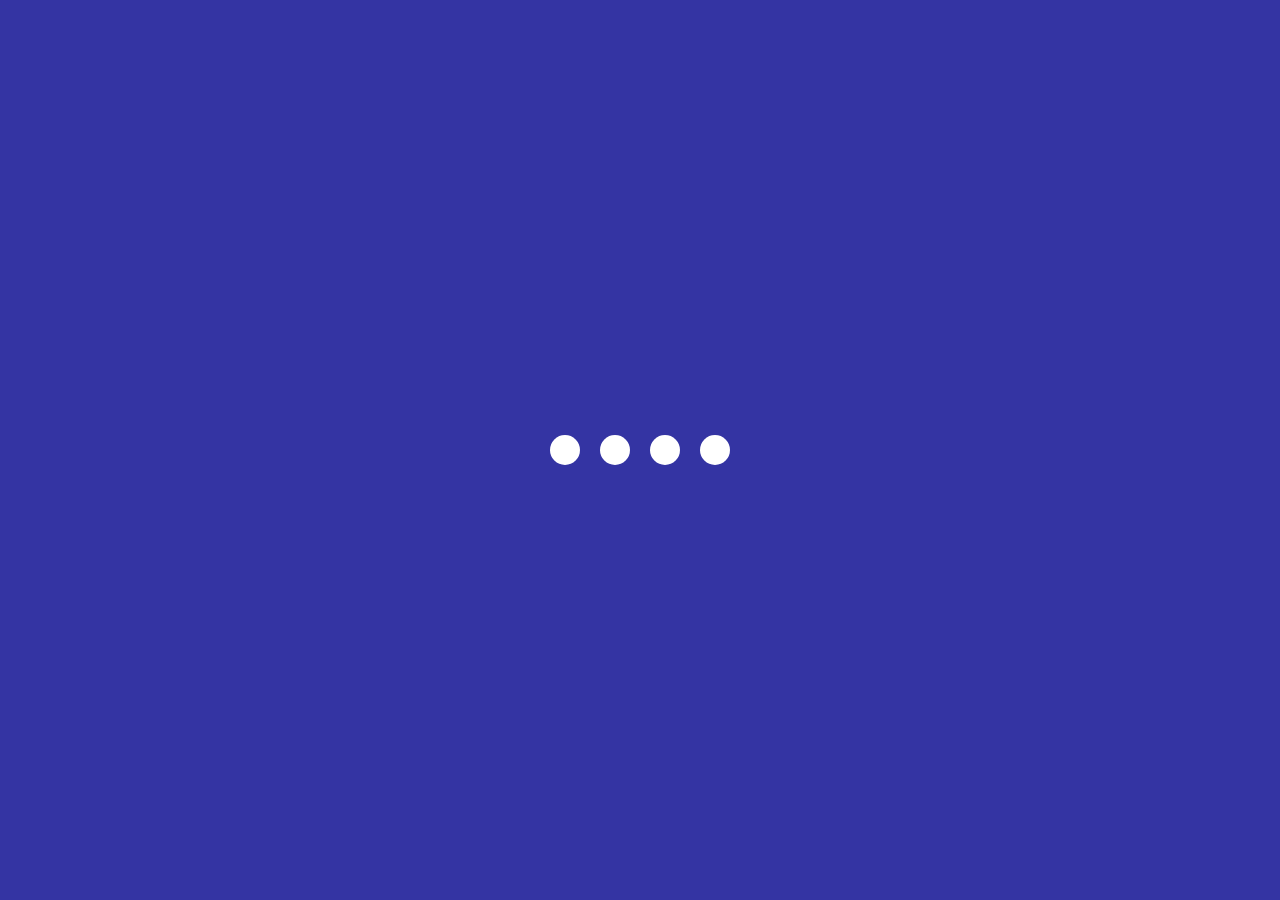
<file: 06. HTML CSS JavaScript 100 Projects/02.Creative Loading Animation/index.html>
<html lang="en">
  <head>
    <meta charset="UTF-8" />
    <meta http-equiv="X-UA-Compatible" content="IE=edge" />
    <meta name="viewport" content="width=device-width, initial-scale=1.0" />
    <title>Loading Animation</title>
    <link rel="stylesheet" href="style.css" />
  </head>
  <body>
    <section class="wrapper">
      <div class="loader">
        <div class="loading one"></div>
        <div class="loading two"></div>
        <div class="loading three"></div>
        <div class="loading four"></div>
      </div>
    </section>
  </body>
</html>
</file>
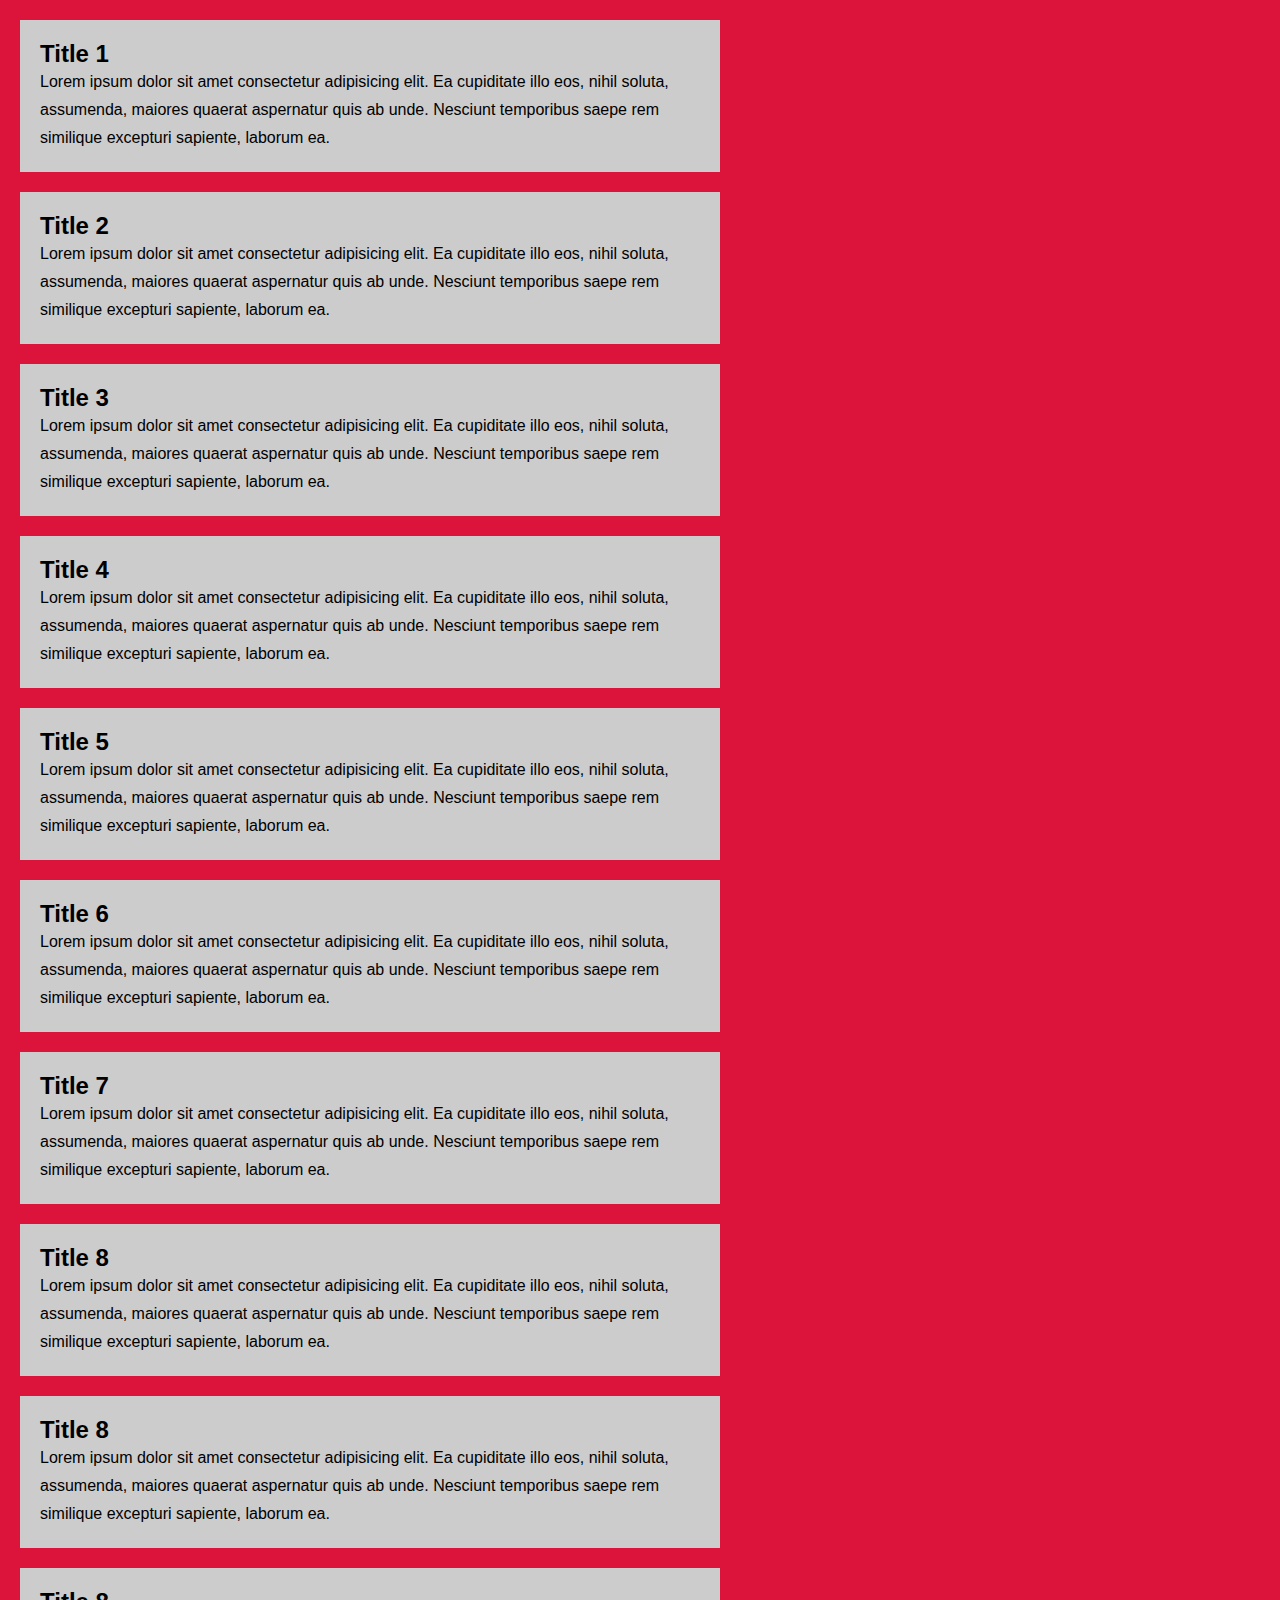
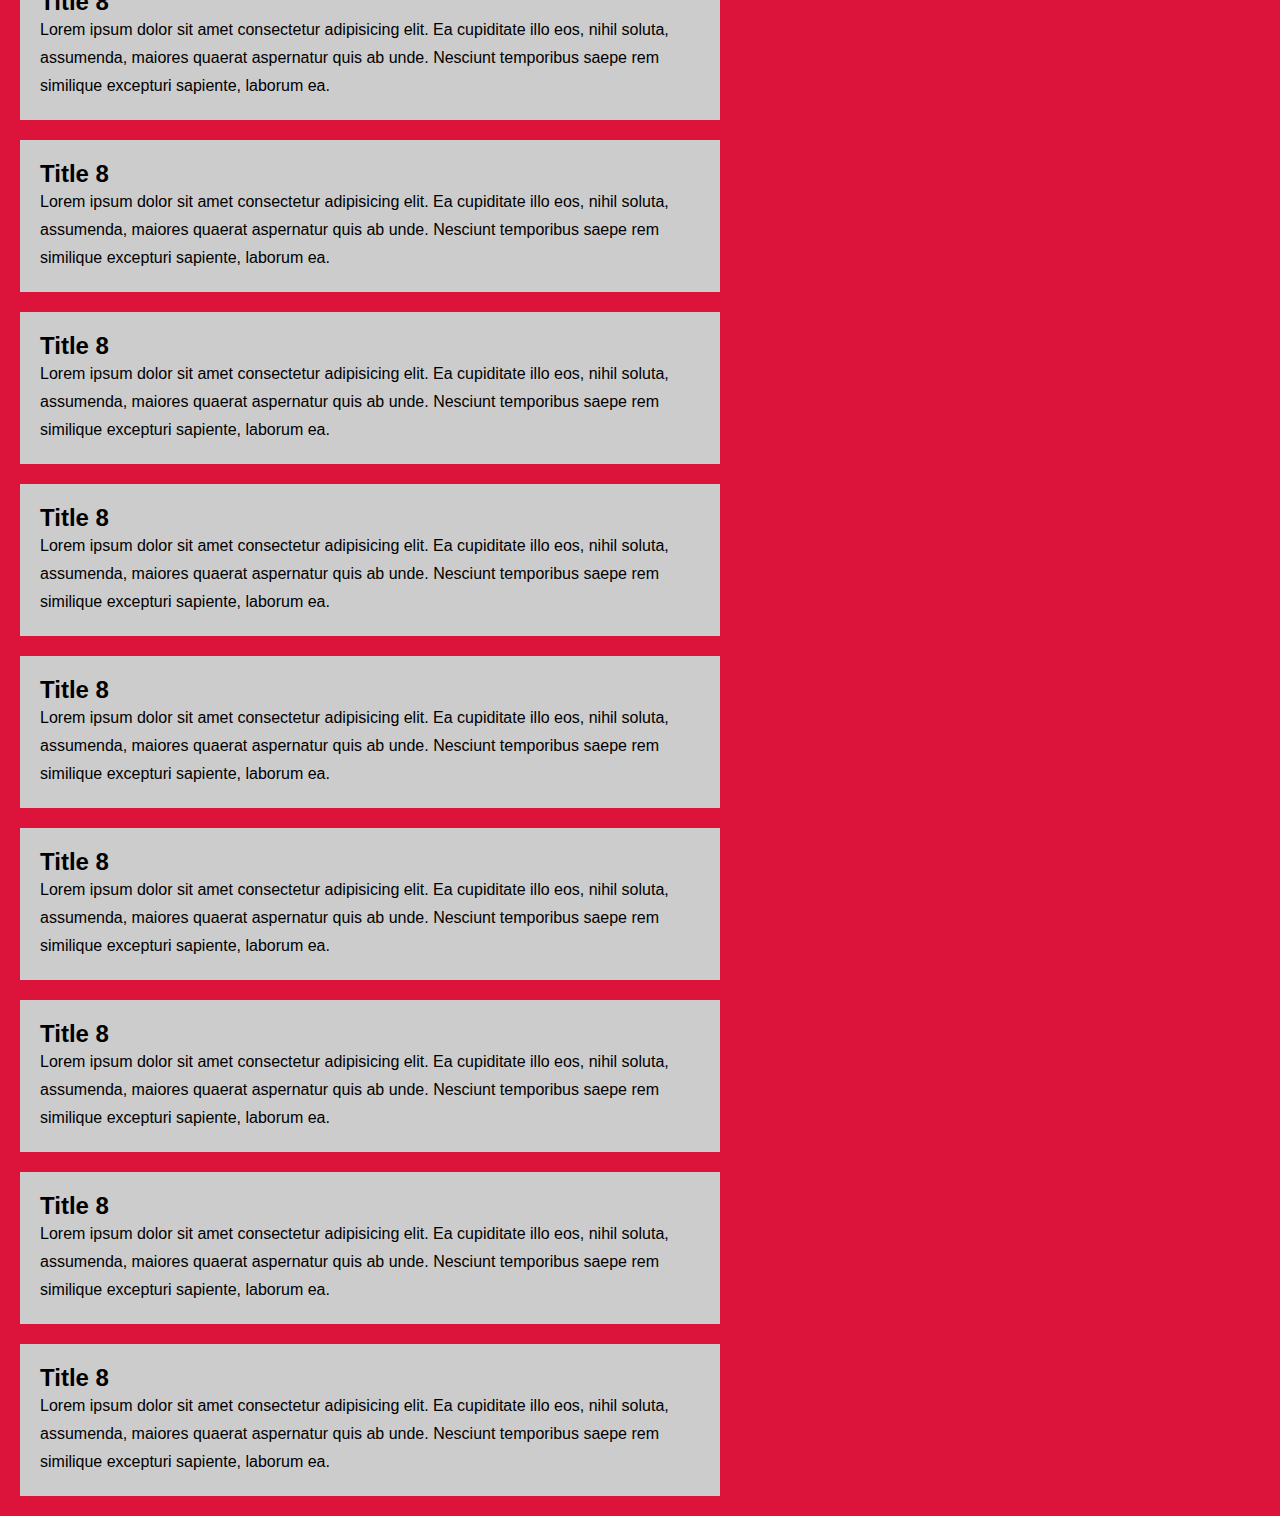
<file: 06. HTML CSS JavaScript 100 Projects/03. Custom Scrollbar/index.html>
<html lang="en">
  <head>
    <meta charset="UTF-8" />
    <meta http-equiv="X-UA-Compatible" content="IE=edge" />
    <meta name="viewport" content="width=device-width, initial-scale=1.0" />
    <title>Custom Scrollbar</title>
    <link rel="stylesheet" href="style.css" />
  </head>
  <body>
    <section>
      <div class="card">
        <h2 class="card-title">Title 1</h2>
        <p>
          Lorem ipsum dolor sit amet consectetur adipisicing elit. Ea cupiditate
          illo eos, nihil soluta, assumenda, maiores quaerat aspernatur quis ab
          unde. Nesciunt temporibus saepe rem similique excepturi sapiente,
          laborum ea.
        </p>
      </div>
      <div class="card">
        <h2 class="card-title">Title 2</h2>
        <p>
          Lorem ipsum dolor sit amet consectetur adipisicing elit. Ea cupiditate
          illo eos, nihil soluta, assumenda, maiores quaerat aspernatur quis ab
          unde. Nesciunt temporibus saepe rem similique excepturi sapiente,
          laborum ea.
        </p>
      </div>
      <div class="card">
        <h2 class="card-title">Title 3</h2>
        <p>
          Lorem ipsum dolor sit amet consectetur adipisicing elit. Ea cupiditate
          illo eos, nihil soluta, assumenda, maiores quaerat aspernatur quis ab
          unde. Nesciunt temporibus saepe rem similique excepturi sapiente,
          laborum ea.
        </p>
      </div>
      <div class="card">
        <h2 class="card-title">Title 4</h2>
        <p>
          Lorem ipsum dolor sit amet consectetur adipisicing elit. Ea cupiditate
          illo eos, nihil soluta, assumenda, maiores quaerat aspernatur quis ab
          unde. Nesciunt temporibus saepe rem similique excepturi sapiente,
          laborum ea.
        </p>
      </div>
      <div class="card">
        <h2 class="card-title">Title 5</h2>
        <p>
          Lorem ipsum dolor sit amet consectetur adipisicing elit. Ea cupiditate
          illo eos, nihil soluta, assumenda, maiores quaerat aspernatur quis ab
          unde. Nesciunt temporibus saepe rem similique excepturi sapiente,
          laborum ea.
        </p>
      </div>
      <div class="card">
        <h2 class="card-title">Title 6</h2>
        <p>
          Lorem ipsum dolor sit amet consectetur adipisicing elit. Ea cupiditate
          illo eos, nihil soluta, assumenda, maiores quaerat aspernatur quis ab
          unde. Nesciunt temporibus saepe rem similique excepturi sapiente,
          laborum ea.
        </p>
      </div>
      <div class="card">
        <h2 class="card-title">Title 7</h2>
        <p>
          Lorem ipsum dolor sit amet consectetur adipisicing elit. Ea cupiditate
          illo eos, nihil soluta, assumenda, maiores quaerat aspernatur quis ab
          unde. Nesciunt temporibus saepe rem similique excepturi sapiente,
          laborum ea.
        </p>
      </div>
      <div class="card">
        <h2 class="card-title">Title 8</h2>
        <p>
          Lorem ipsum dolor sit amet consectetur adipisicing elit. Ea cupiditate
          illo eos, nihil soluta, assumenda, maiores quaerat aspernatur quis ab
          unde. Nesciunt temporibus saepe rem similique excepturi sapiente,
          laborum ea.
        </p>
      </div>
      <div class="card">
        <h2 class="card-title">Title 8</h2>
        <p>
          Lorem ipsum dolor sit amet consectetur adipisicing elit. Ea cupiditate
          illo eos, nihil soluta, assumenda, maiores quaerat aspernatur quis ab
          unde. Nesciunt temporibus saepe rem similique excepturi sapiente,
          laborum ea.
        </p>
      </div>
      <div class="card">
        <h2 class="card-title">Title 8</h2>
        <p>
          Lorem ipsum dolor sit amet consectetur adipisicing elit. Ea cupiditate
          illo eos, nihil soluta, assumenda, maiores quaerat aspernatur quis ab
          unde. Nesciunt temporibus saepe rem similique excepturi sapiente,
          laborum ea.
        </p>
      </div>
      <div class="card">
        <h2 class="card-title">Title 8</h2>
        <p>
          Lorem ipsum dolor sit amet consectetur adipisicing elit. Ea cupiditate
          illo eos, nihil soluta, assumenda, maiores quaerat aspernatur quis ab
          unde. Nesciunt temporibus saepe rem similique excepturi sapiente,
          laborum ea.
        </p>
      </div>
      <div class="card">
        <h2 class="card-title">Title 8</h2>
        <p>
          Lorem ipsum dolor sit amet consectetur adipisicing elit. Ea cupiditate
          illo eos, nihil soluta, assumenda, maiores quaerat aspernatur quis ab
          unde. Nesciunt temporibus saepe rem similique excepturi sapiente,
          laborum ea.
        </p>
      </div>
      <div class="card">
        <h2 class="card-title">Title 8</h2>
        <p>
          Lorem ipsum dolor sit amet consectetur adipisicing elit. Ea cupiditate
          illo eos, nihil soluta, assumenda, maiores quaerat aspernatur quis ab
          unde. Nesciunt temporibus saepe rem similique excepturi sapiente,
          laborum ea.
        </p>
      </div>
      <div class="card">
        <h2 class="card-title">Title 8</h2>
        <p>
          Lorem ipsum dolor sit amet consectetur adipisicing elit. Ea cupiditate
          illo eos, nihil soluta, assumenda, maiores quaerat aspernatur quis ab
          unde. Nesciunt temporibus saepe rem similique excepturi sapiente,
          laborum ea.
        </p>
      </div>
      <div class="card">
        <h2 class="card-title">Title 8</h2>
        <p>
          Lorem ipsum dolor sit amet consectetur adipisicing elit. Ea cupiditate
          illo eos, nihil soluta, assumenda, maiores quaerat aspernatur quis ab
          unde. Nesciunt temporibus saepe rem similique excepturi sapiente,
          laborum ea.
        </p>
      </div>
      <div class="card">
        <h2 class="card-title">Title 8</h2>
        <p>
          Lorem ipsum dolor sit amet consectetur adipisicing elit. Ea cupiditate
          illo eos, nihil soluta, assumenda, maiores quaerat aspernatur quis ab
          unde. Nesciunt temporibus saepe rem similique excepturi sapiente,
          laborum ea.
        </p>
      </div>
      <div class="card">
        <h2 class="card-title">Title 8</h2>
        <p>
          Lorem ipsum dolor sit amet consectetur adipisicing elit. Ea cupiditate
          illo eos, nihil soluta, assumenda, maiores quaerat aspernatur quis ab
          unde. Nesciunt temporibus saepe rem similique excepturi sapiente,
          laborum ea.
        </p>
      </div>
      <div class="card">
        <h2 class="card-title">Title 8</h2>
        <p>
          Lorem ipsum dolor sit amet consectetur adipisicing elit. Ea cupiditate
          illo eos, nihil soluta, assumenda, maiores quaerat aspernatur quis ab
          unde. Nesciunt temporibus saepe rem similique excepturi sapiente,
          laborum ea.
        </p>
      </div>
    </section>
  </body>
</html>
</file>
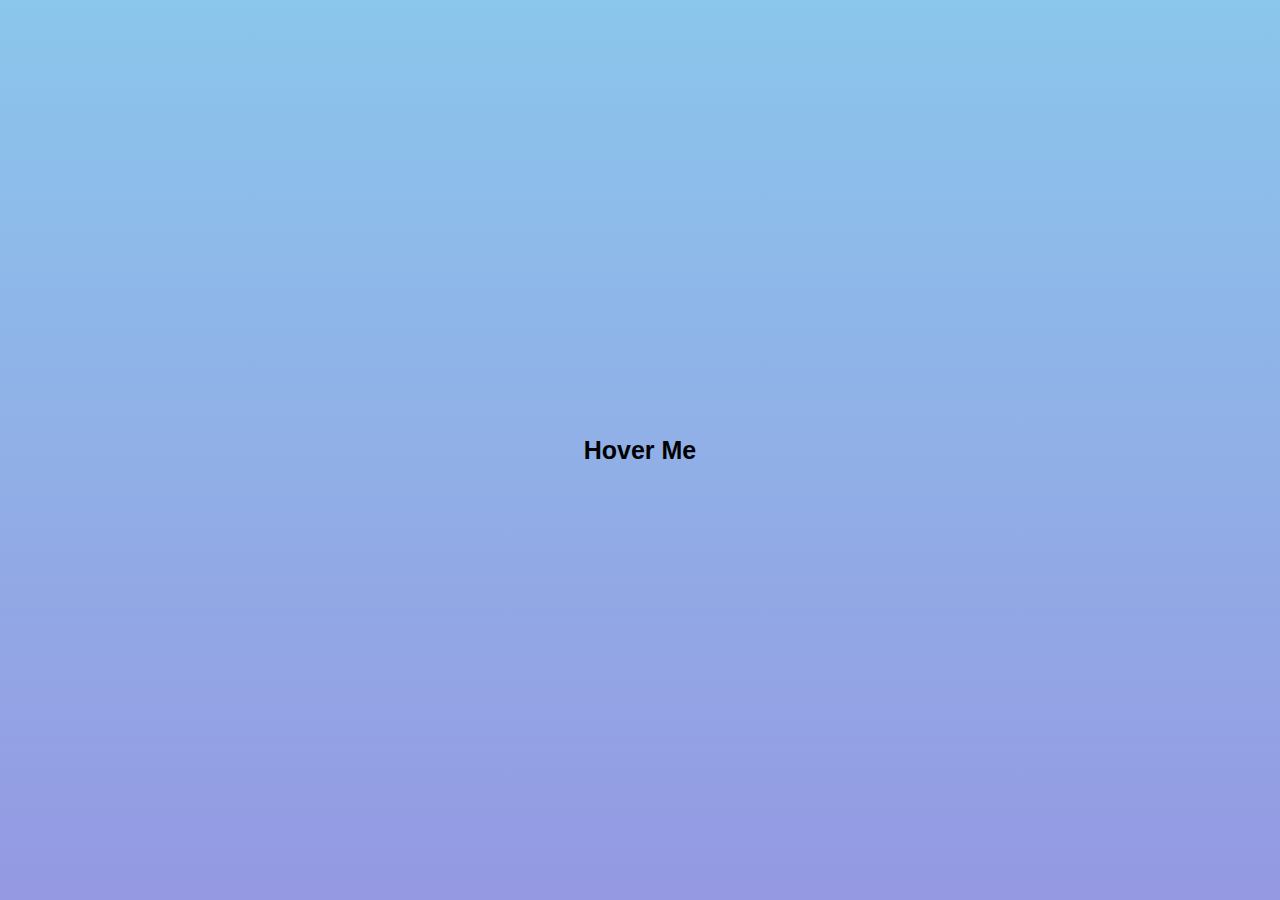
<file: 06. HTML CSS JavaScript 100 Projects/09. Tooltip/index.html>
<html lang="en">
  <head>
    <meta charset="UTF-8" />
    <meta http-equiv="X-UA-Compatible" content="IE=edge" />
    <meta name="viewport" content="width=device-width, initial-scale=1.0" />
    <title>Tooltip</title>
    <link rel="stylesheet" href="style.css" />
  </head>
  <body>
    <div id="container">
      <span id="tooltip-content">Tooltip Text</span>
      <span>Hover Me</span>
    </div>
  </body>
</html>
</file>
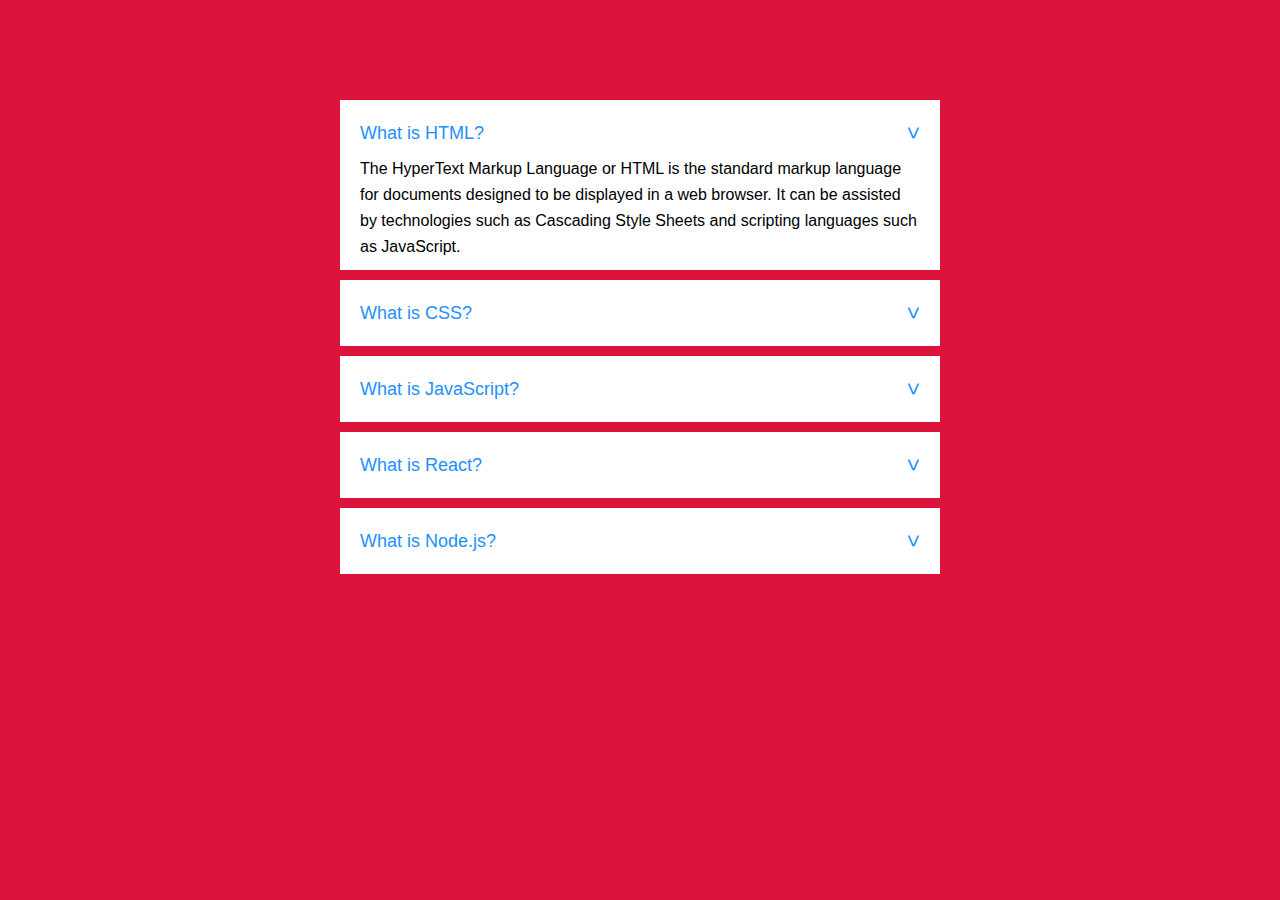
<file: 06. HTML CSS JavaScript 100 Projects/10. Accordion/index.html>
<html lang="en">
  <head>
    <meta charset="UTF-8" />
    <meta http-equiv="X-UA-Compatible" content="IE=edge" />
    <meta name="viewport" content="width=device-width, initial-scale=1.0" />
    <title>Accordion</title>
    <link rel="stylesheet" href="style.css" />
  </head>
  <body>
    <ul id="accordion">
      <li>
        <label for="first">What is HTML? <span>&#x3e;</span></label>
        <input type="radio" name="accordion" id="first" checked />
        <div class="content">
          <p>
            The HyperText Markup Language or HTML is the standard markup
            language for documents designed to be displayed in a web browser. It
            can be assisted by technologies such as Cascading Style Sheets and
            scripting languages such as JavaScript.
          </p>
        </div>
      </li>
      <li>
        <label for="second">What is CSS? <span>&#x3e;</span></label>
        <input type="radio" name="accordion" id="second" />
        <div class="content">
          <p>
            Cascading Style Sheets is a style sheet language used for describing
            the presentation of a document written in a markup language such as
            HTML. CSS is a cornerstone technology of the World Wide Web,
            alongside HTML and JavaScript.
          </p>
        </div>
      </li>
      <li>
        <label for="third">What is JavaScript? <span>&#x3e;</span></label>
        <input type="radio" name="accordion" id="third" />
        <div class="content">
          <p>
            JavaScript, often abbreviated JS, is a programming language that is
            one of the core technologies of the World Wide Web, alongside HTML
            and CSS. Over 97% of websites use JavaScript on the client side for
            web page behavior, often incorporating third-party libraries.
          </p>
        </div>
      </li>
      <li>
        <label for="fourth">What is React? <span>&#x3e;</span></label>
        <input type="radio" name="accordion" id="fourth" />
        <div class="content">
          <p>
            React is a free and open-source front-end JavaScript library for
            building user interfaces based on UI components. It is maintained by
            Meta and a community of individual developers and companies.
          </p>
        </div>
      </li>
      <li>
        <label for="fifth">What is Node.js? <span>&#x3e;</span></label>
        <input type="radio" name="accordion" id="fifth" />
        <div class="content">
          <p>
            Node.js is an open-source, cross-platform, back-end JavaScript
            runtime environment that runs on the V8 engine and executes
            JavaScript code outside a web browser
          </p>
        </div>
      </li>
    </ul>
  </body>
</html>
</file>
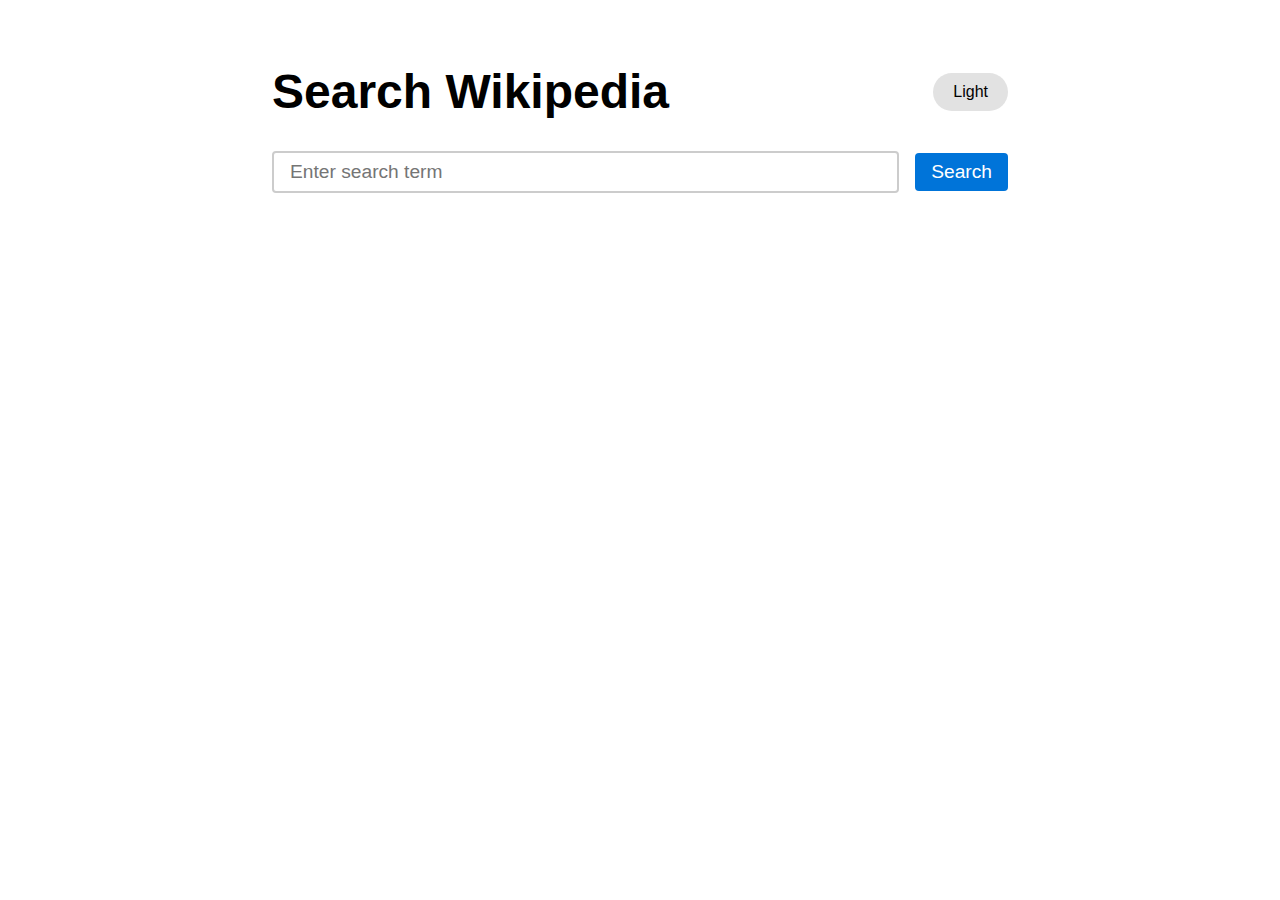
<file: 06. HTML CSS JavaScript 100 Projects/100. Wikipedia Clone/index.html>
<html lang="en">
  <head>
    <meta charset="UTF-8" />
    <meta name="viewport" content="width=device-width, initial-scale=1.0" />
    <title>Wiki Clone</title>
    <link rel="stylesheet" href="style.css" />
  </head>
  <body>
    <div class="container">
      <div class="header-container">
        <h1>Search Wikipedia</h1>
        <span id="theme-toggler">Light</span>
      </div>

      <form id="search-form">
        <input type="text" id="search-input" placeholder="Enter search term" />
        <button type="submit">Search</button>
      </form>

      <div id="search-results"></div>
    </div>

    <script src="app.js"></script>
  </body>
</html>
</file>
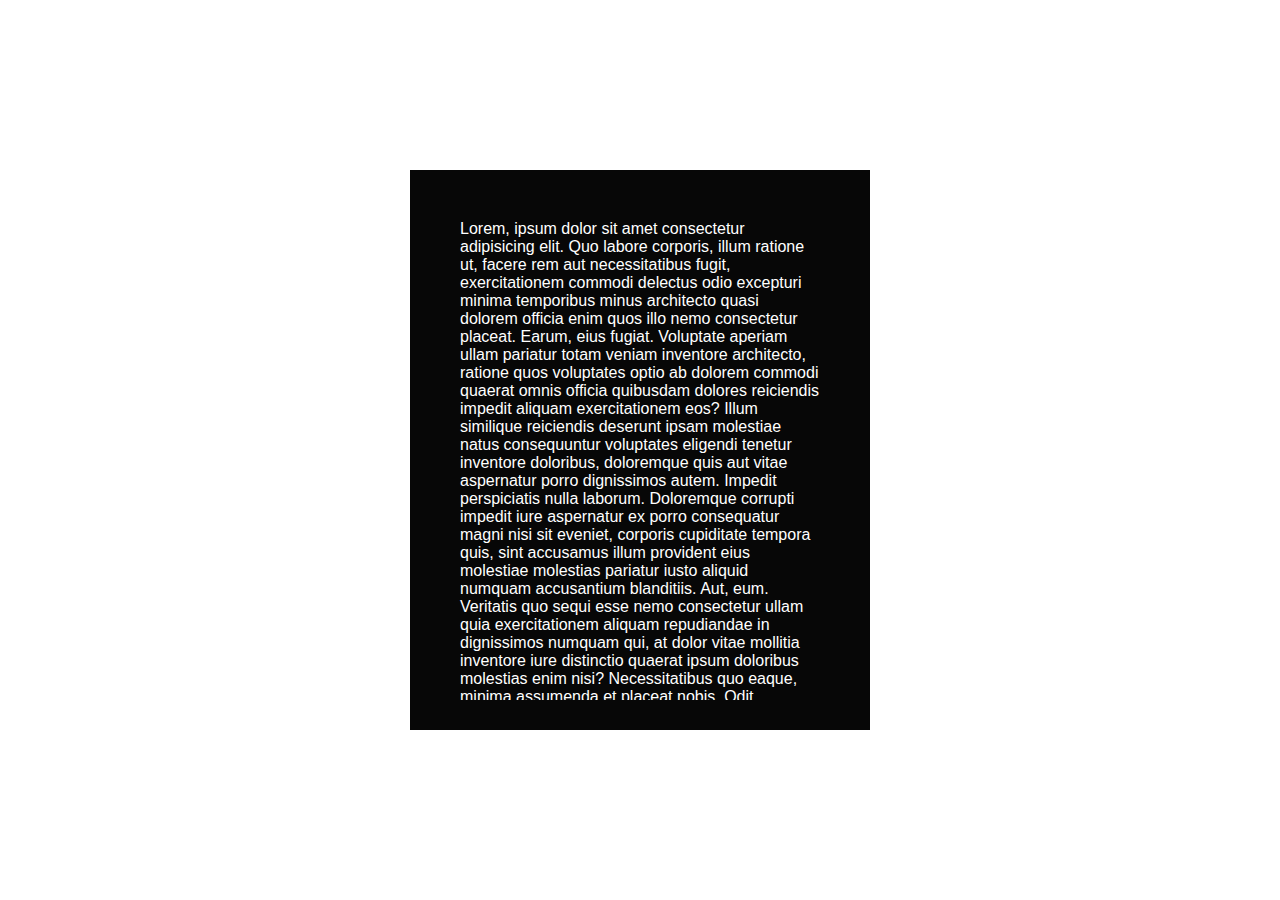
<file: 06. HTML CSS JavaScript 100 Projects/11. Scrollbar/index.html>
<html lang="en">
  <head>
    <meta charset="UTF-8" />
    <meta http-equiv="X-UA-Compatible" content="IE=edge" />
    <meta name="viewport" content="width=device-width, initial-scale=1.0" />
    <title>Scrollbar</title>
    <link rel="stylesheet" href="style.css" />
  </head>
  <body>
    <section class="scroll-container">
      <div class="scroll-div">
        <div class="scroll-object">
          Lorem, ipsum dolor sit amet consectetur adipisicing elit. Quo labore
          corporis, illum ratione ut, facere rem aut necessitatibus fugit,
          exercitationem commodi delectus odio excepturi minima temporibus minus
          architecto quasi dolorem officia enim quos illo nemo consectetur
          placeat. Earum, eius fugiat. Voluptate aperiam ullam pariatur totam
          veniam inventore architecto, ratione quos voluptates optio ab dolorem
          commodi quaerat omnis officia quibusdam dolores reiciendis impedit
          aliquam exercitationem eos? Illum similique reiciendis deserunt ipsam
          molestiae natus consequuntur voluptates eligendi tenetur inventore
          doloribus, doloremque quis aut vitae aspernatur porro dignissimos
          autem. Impedit perspiciatis nulla laborum. Doloremque corrupti impedit
          iure aspernatur ex porro consequatur magni nisi sit eveniet, corporis
          cupiditate tempora quis, sint accusamus illum provident eius molestiae
          molestias pariatur iusto aliquid numquam accusantium blanditiis. Aut,
          eum. Veritatis quo sequi esse nemo consectetur ullam quia
          exercitationem aliquam repudiandae in dignissimos numquam qui, at
          dolor vitae mollitia inventore iure distinctio quaerat ipsum doloribus
          molestias enim nisi? Necessitatibus quo eaque, minima assumenda et
          placeat nobis. Odit accusamus quisquam fugit molestiae et! At
          provident reprehenderit veniam quas porro eaque enim ducimus neque
          tempore nesciunt pariatur assumenda, voluptates, quod deleniti soluta,
          nostrum ex ratione consequuntur distinctio vero magni blanditiis in
          optio dignissimos? Dolorum error deleniti necessitatibus, quibusdam
          distinctio neque beatae, eaque magnam nulla eum maiores explicabo
          ipsum magni voluptates, dolore adipisci qui ea debitis quod. Est,
          officia error? Natus fugiat impedit et voluptas minus quisquam
          voluptatum magni provident quos voluptates, delectus, veritatis
          accusamus voluptate eveniet mollitia aliquid nisi assumenda reiciendis
          laborum officiis illum magnam a? Reprehenderit vel animi adipisci
          doloribus explicabo dolorum odio consectetur, totam placeat illum
          quam! Impedit alias velit saepe, quis sapiente architecto laboriosam
          porro officiis omnis, unde minus corporis voluptate. Voluptates,
          quisquam deleniti vero impedit inventore corrupti repudiandae nesciunt
          facilis placeat fugiat corporis et autem mollitia! Nam id consectetur,
          voluptatum libero recusandae ipsam assumenda. Ad provident aperiam,
          laborum praesentium nihil iure voluptates et natus temporibus eum
          aliquam ratione similique eveniet repellat nisi velit, commodi fuga
          autem facere soluta. Deleniti numquam officiis ea labore odio minima
          laudantium doloremque asperiores repudiandae id quo ad eum enim,
          cupiditate veniam hic modi minus, praesentium qui! Ut soluta dolore et
          reiciendis ea beatae maxime enim facilis quibusdam. Optio nulla
          dignissimos accusamus mollitia rerum nemo magnam unde illo asperiores,
          voluptatum eius at corporis quos voluptate tempore, quasi praesentium
          debitis non nam in veniam maiores illum, reprehenderit quod. Impedit
          quisquam rem animi iste deleniti error, nemo harum illum inventore
          dolores quo eum officiis minus, eaque corporis. Ipsam perferendis
          labore qui exercitationem voluptatibus quam dignissimos non, harum
          animi nobis quaerat nesciunt, itaque quasi aperiam minus, maiores
          officia rem dolorem! Perspiciatis architecto sint molestiae ipsam,
          repellat consequuntur ipsum pariatur assumenda cum similique harum
          laborum quo molestias iure iste laudantium recusandae nostrum. Ea
          reiciendis dignissimos nostrum laborum obcaecati perspiciatis aliquam
          praesentium officiis repellendus maiores aperiam quibusdam facere
          sapiente similique temporibus distinctio officia autem non ipsum
          corrupti, corporis atque, nulla illo? Iure aspernatur non praesentium
          libero nobis, facilis corporis officiis quia, soluta quam sapiente
          enim qui ex adipisci iusto minus quaerat commodi. Beatae alias ab
          iusto cupiditate veniam!
        </div>
      </div>
    </section>
  </body>
</html>
</file>
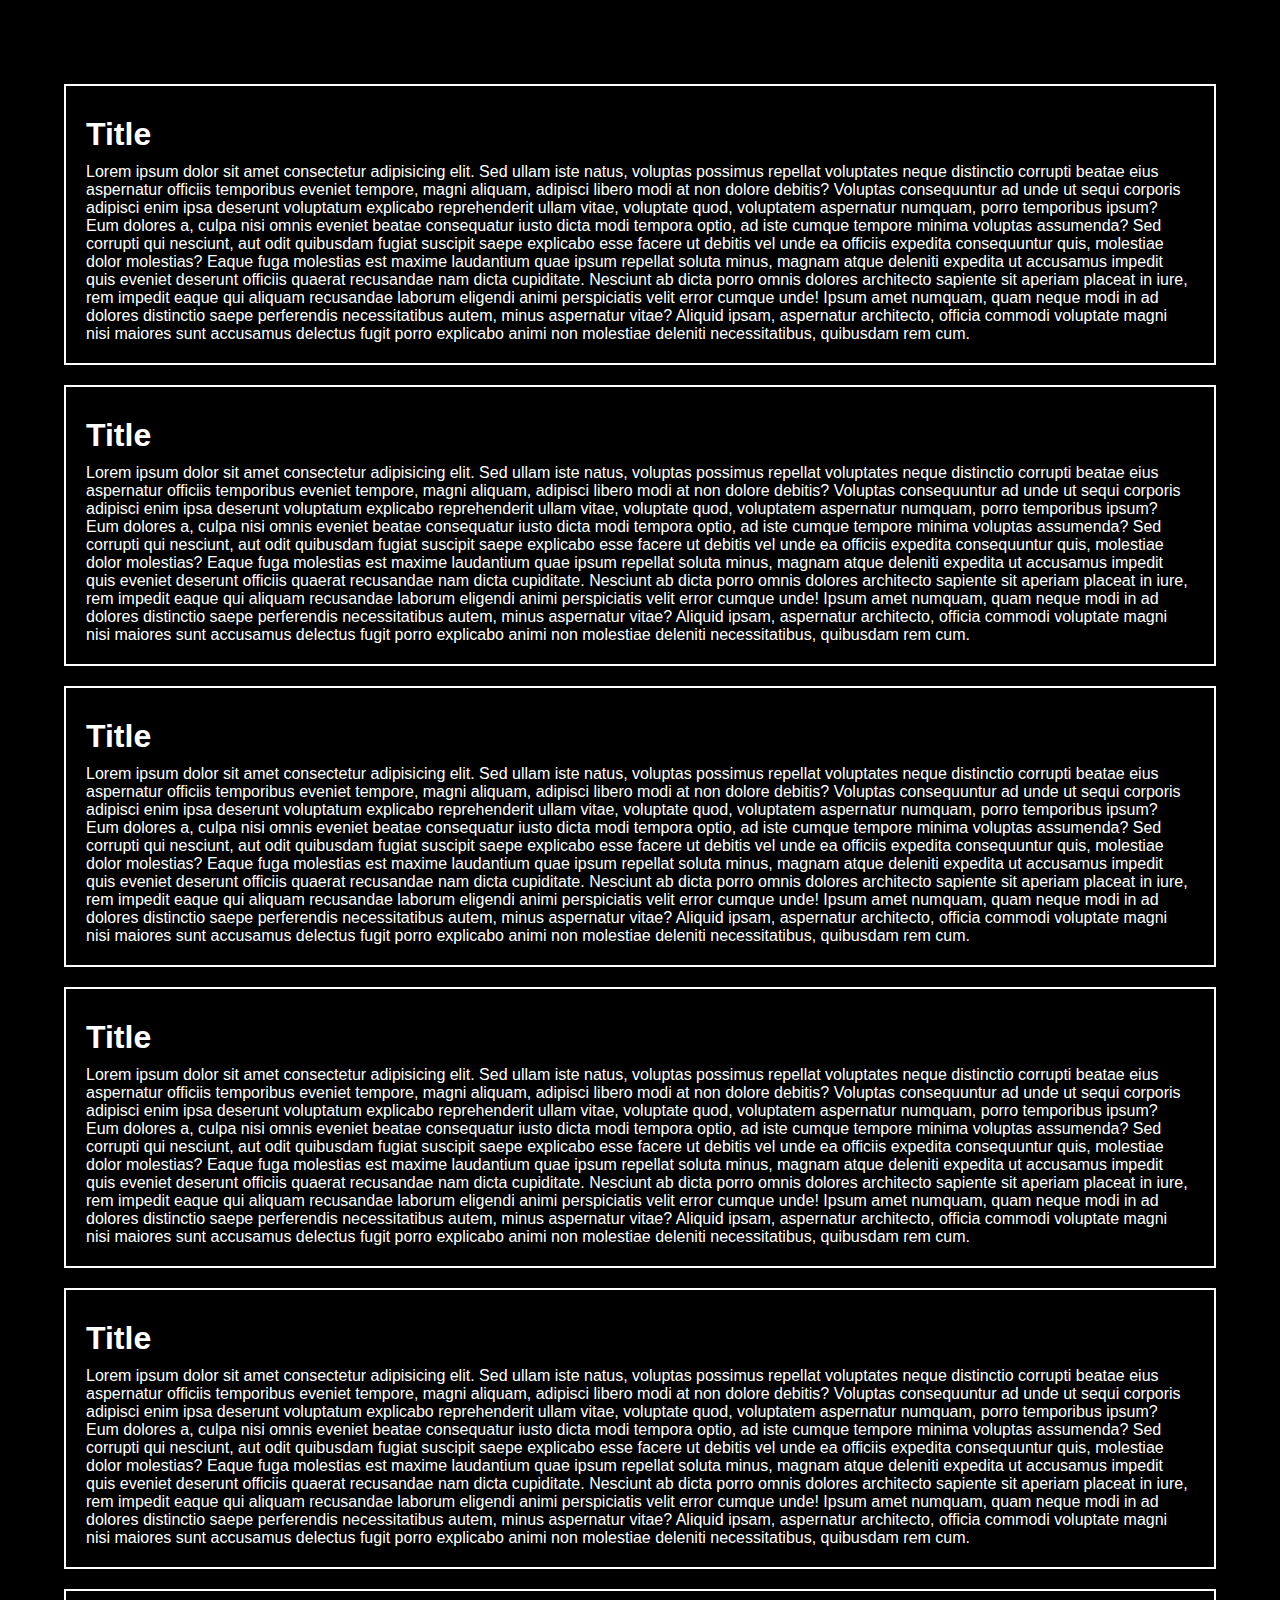
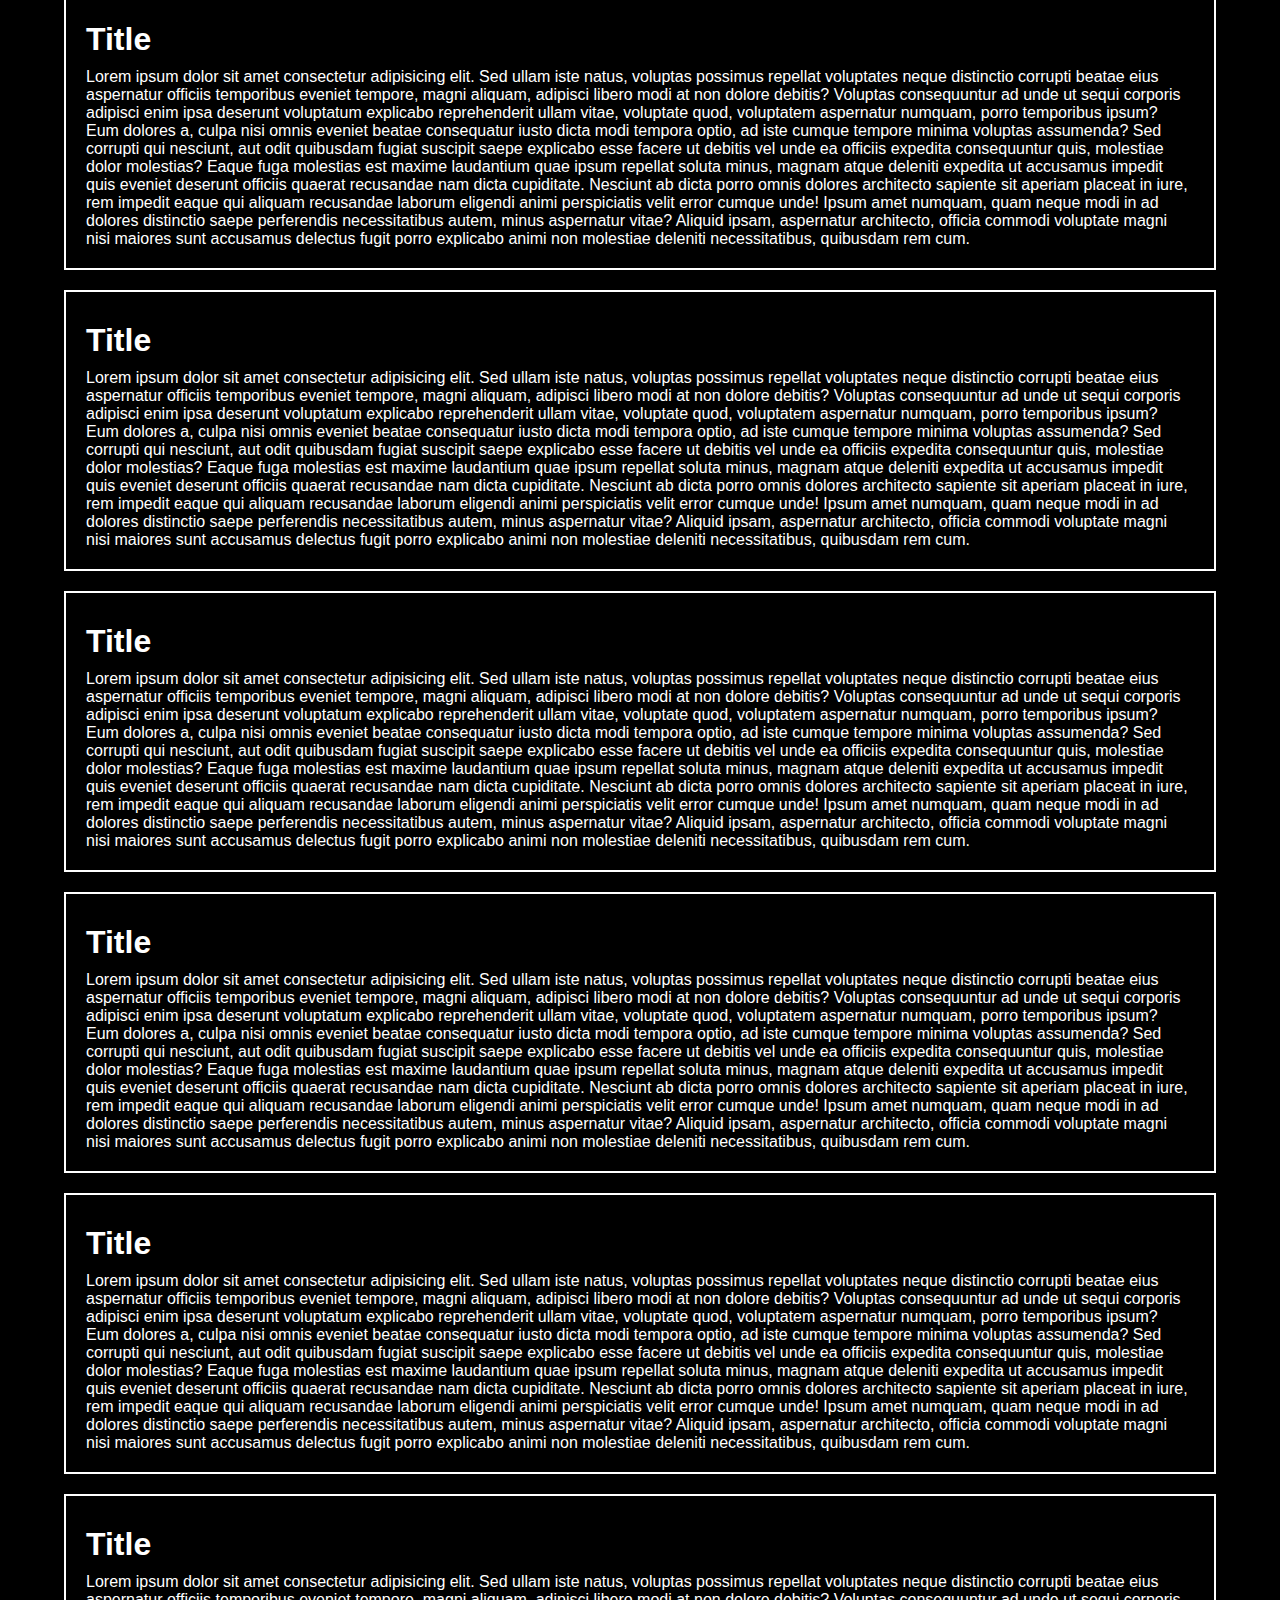
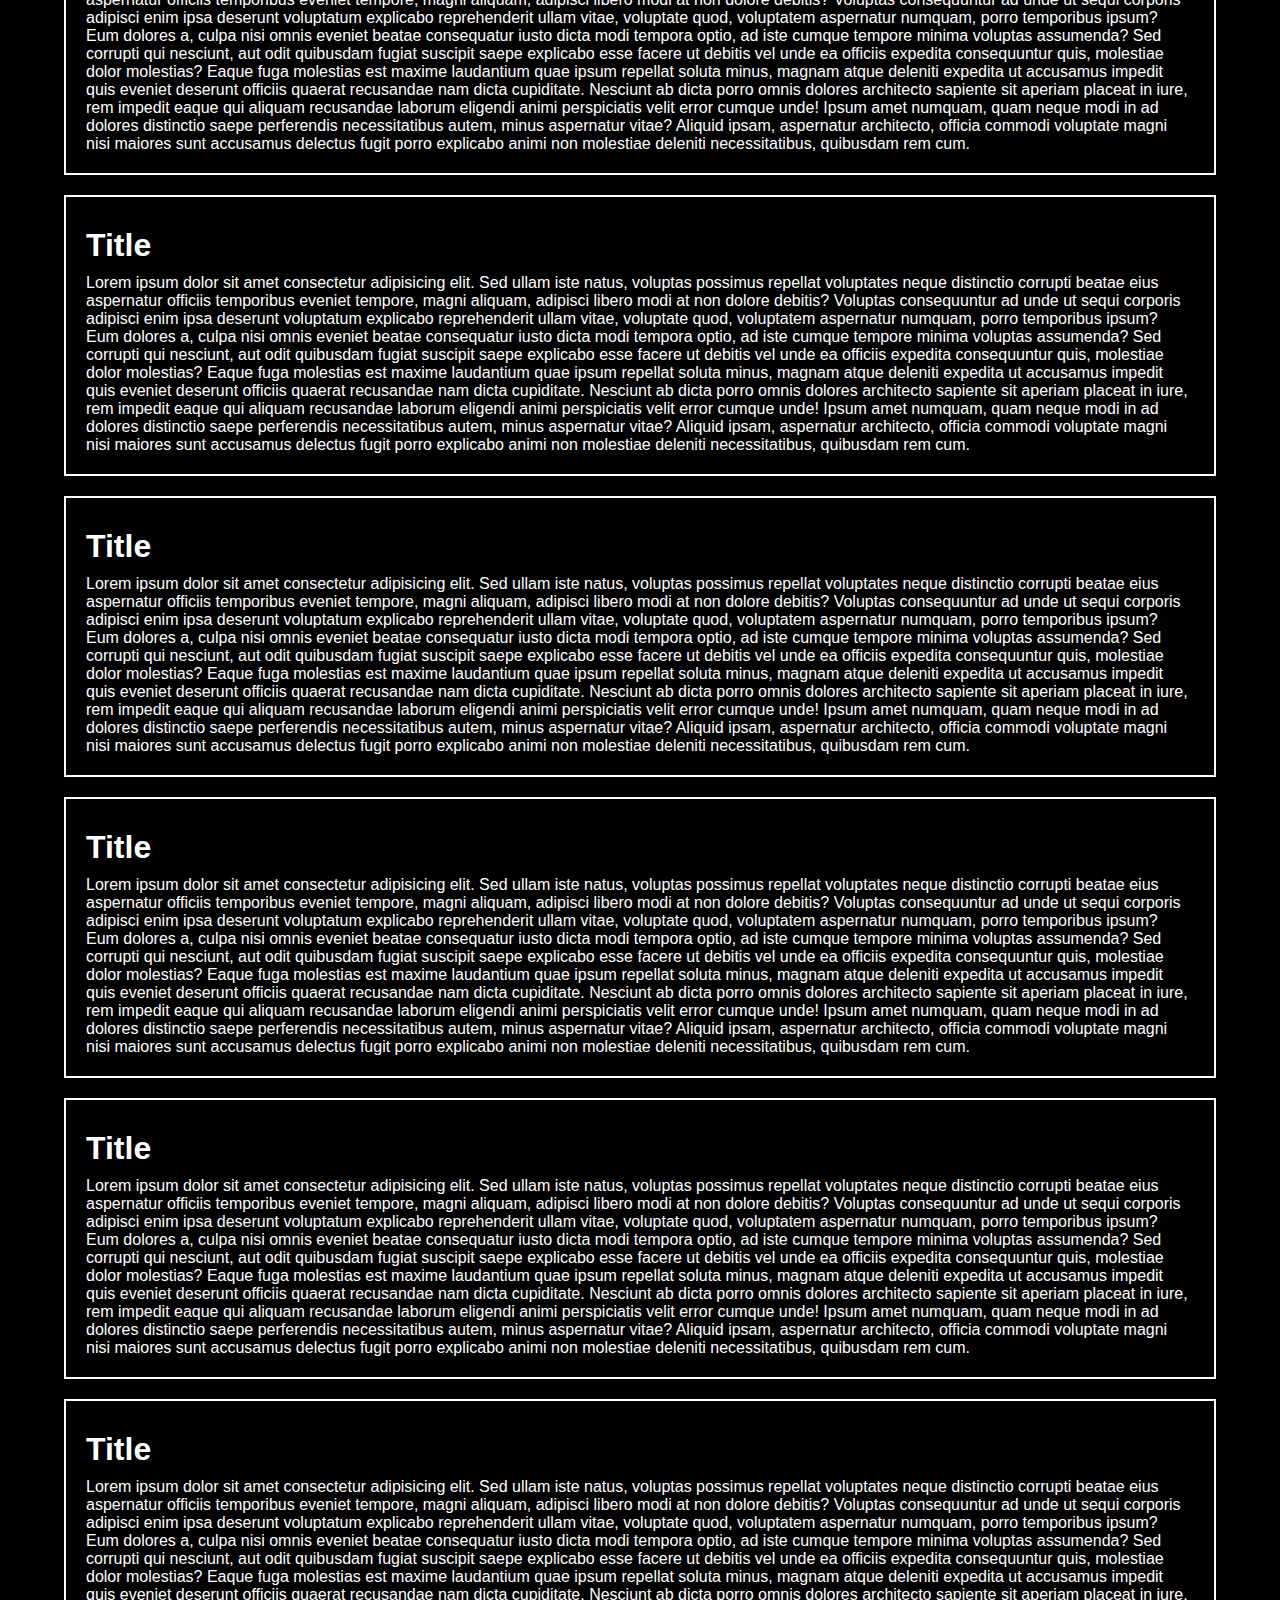
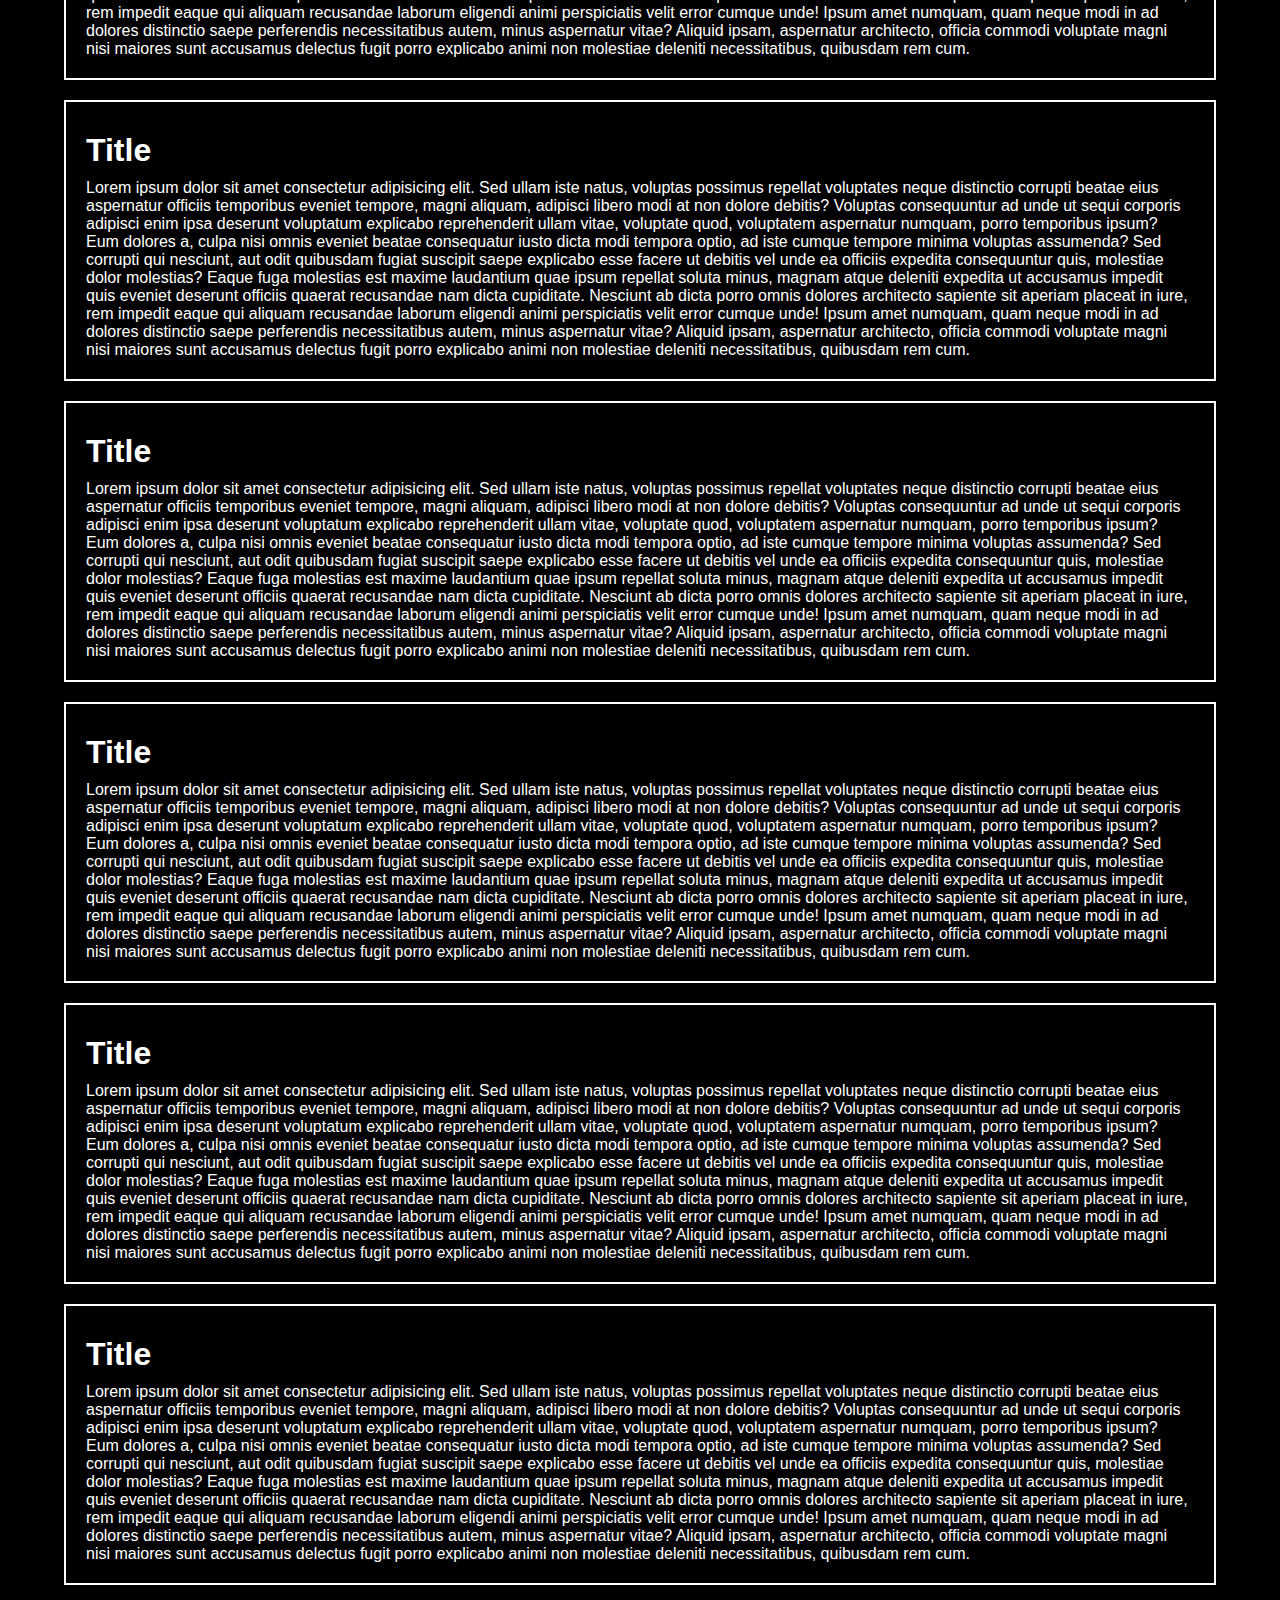
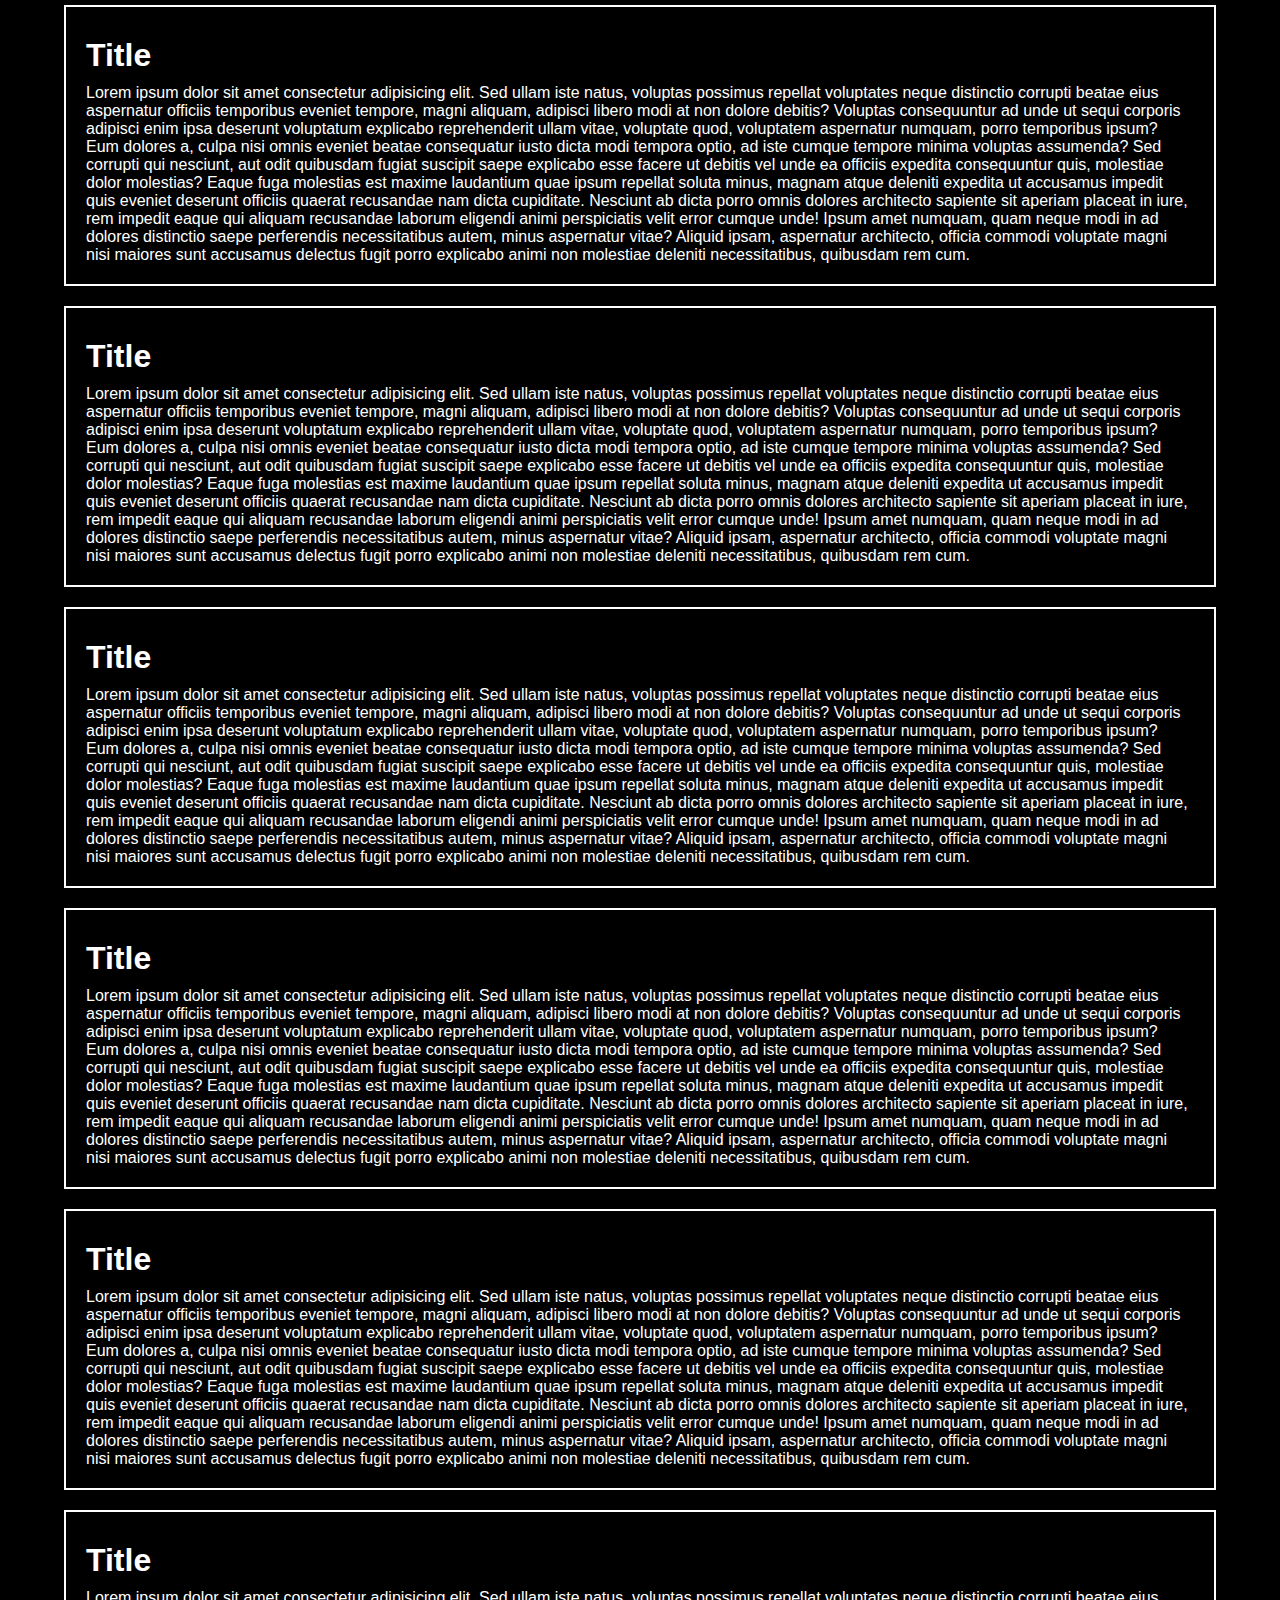
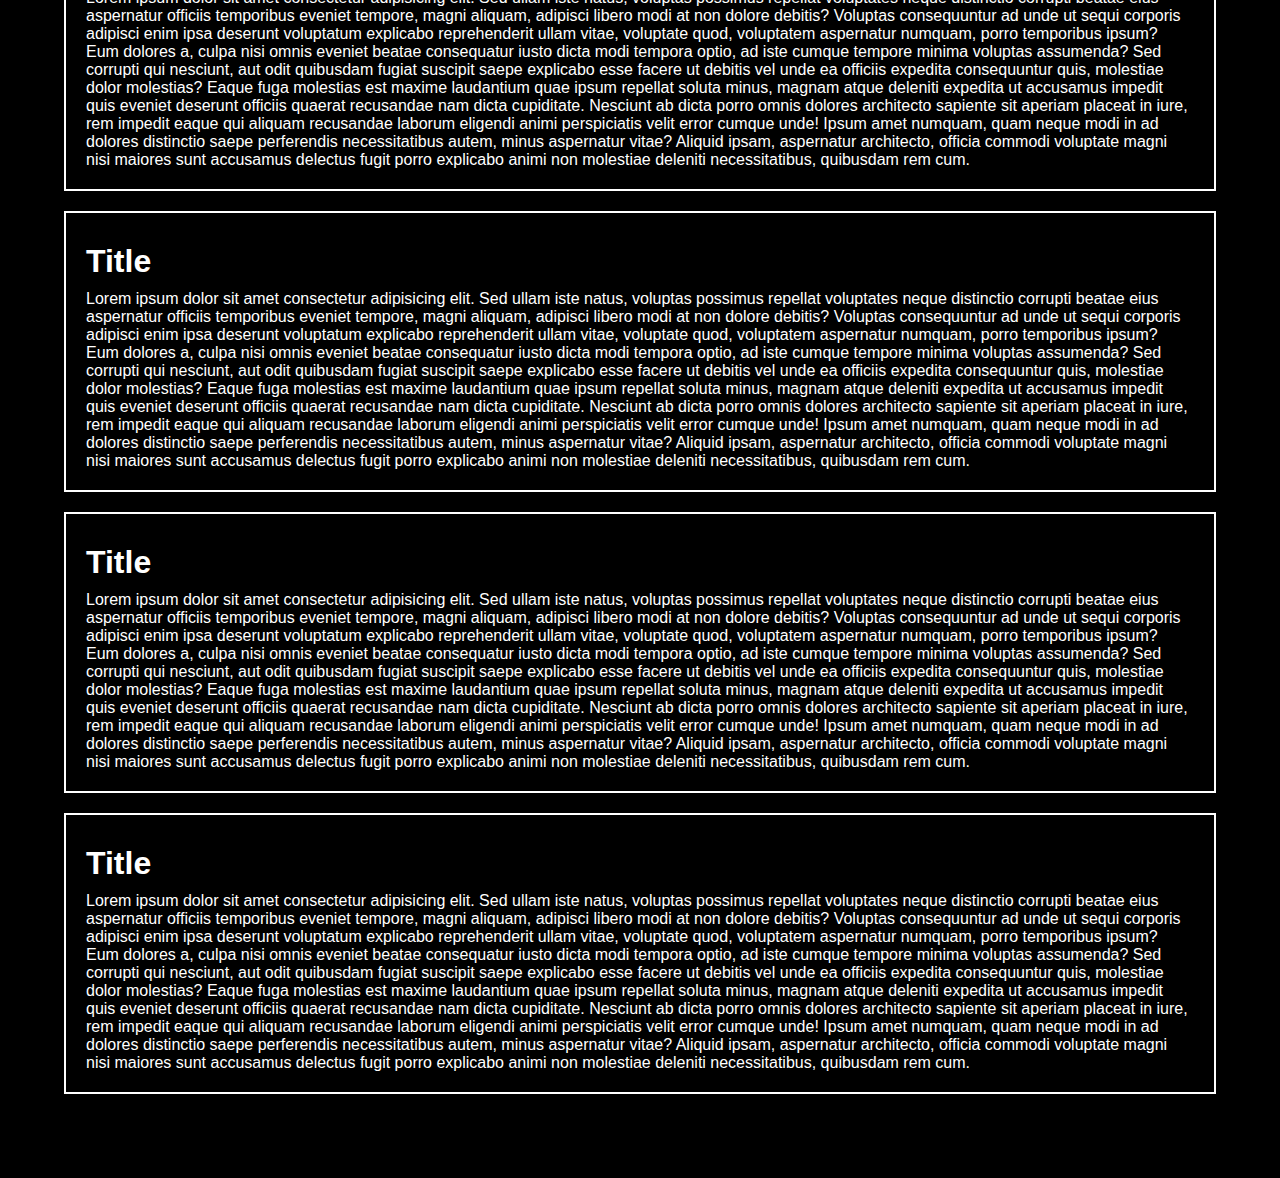
<file: 06. HTML CSS JavaScript 100 Projects/13. Page Scroll Indicator/index.html>
<!DOCTYPE html>
<html>
  <head>
    <meta charset="utf-8" />
    <meta http-equiv="X-UA-Compatible" content="IE=edge" />
    <meta name="viewport" content="width=device-width,initial-scale=1.0" />
    <title>Page Scroll Indicator</title>
    <link rel="stylesheet" href="style.css" />
  </head>
  <body>
    <div class="content">
      <!-- (section>h1{Title}+p{lorem200})*30 -->
      <section>
        <h1>Title</h1>
        <p>Lorem ipsum dolor sit amet consectetur adipisicing elit. Sed ullam iste natus, voluptas possimus repellat voluptates neque distinctio corrupti beatae eius aspernatur officiis temporibus eveniet tempore, magni aliquam, adipisci libero modi at non dolore debitis? Voluptas consequuntur ad unde ut sequi corporis adipisci enim ipsa deserunt voluptatum explicabo reprehenderit ullam vitae, voluptate quod, voluptatem aspernatur numquam, porro temporibus ipsum? Eum dolores a, culpa nisi omnis eveniet beatae consequatur iusto dicta modi tempora optio, ad iste cumque tempore minima voluptas assumenda? Sed corrupti qui nesciunt, aut odit quibusdam fugiat suscipit saepe explicabo esse facere ut debitis vel unde ea officiis expedita consequuntur quis, molestiae dolor molestias? Eaque fuga molestias est maxime laudantium quae ipsum repellat soluta minus, magnam atque deleniti expedita ut accusamus impedit quis eveniet deserunt officiis quaerat recusandae nam dicta cupiditate. Nesciunt ab dicta porro omnis dolores architecto sapiente sit aperiam placeat in iure, rem impedit eaque qui aliquam recusandae laborum eligendi animi perspiciatis velit error cumque unde! Ipsum amet numquam, quam neque modi in ad dolores distinctio saepe perferendis necessitatibus autem, minus aspernatur vitae? Aliquid ipsam, aspernatur architecto, officia commodi voluptate magni nisi maiores sunt accusamus delectus fugit porro explicabo animi non molestiae deleniti necessitatibus, quibusdam rem cum.</p>
      </section>
      <section>
        <h1>Title</h1>
        <p>Lorem ipsum dolor sit amet consectetur adipisicing elit. Sed ullam iste natus, voluptas possimus repellat voluptates neque distinctio corrupti beatae eius aspernatur officiis temporibus eveniet tempore, magni aliquam, adipisci libero modi at non dolore debitis? Voluptas consequuntur ad unde ut sequi corporis adipisci enim ipsa deserunt voluptatum explicabo reprehenderit ullam vitae, voluptate quod, voluptatem aspernatur numquam, porro temporibus ipsum? Eum dolores a, culpa nisi omnis eveniet beatae consequatur iusto dicta modi tempora optio, ad iste cumque tempore minima voluptas assumenda? Sed corrupti qui nesciunt, aut odit quibusdam fugiat suscipit saepe explicabo esse facere ut debitis vel unde ea officiis expedita consequuntur quis, molestiae dolor molestias? Eaque fuga molestias est maxime laudantium quae ipsum repellat soluta minus, magnam atque deleniti expedita ut accusamus impedit quis eveniet deserunt officiis quaerat recusandae nam dicta cupiditate. Nesciunt ab dicta porro omnis dolores architecto sapiente sit aperiam placeat in iure, rem impedit eaque qui aliquam recusandae laborum eligendi animi perspiciatis velit error cumque unde! Ipsum amet numquam, quam neque modi in ad dolores distinctio saepe perferendis necessitatibus autem, minus aspernatur vitae? Aliquid ipsam, aspernatur architecto, officia commodi voluptate magni nisi maiores sunt accusamus delectus fugit porro explicabo animi non molestiae deleniti necessitatibus, quibusdam rem cum.</p>
      </section>
      <section>
        <h1>Title</h1>
        <p>Lorem ipsum dolor sit amet consectetur adipisicing elit. Sed ullam iste natus, voluptas possimus repellat voluptates neque distinctio corrupti beatae eius aspernatur officiis temporibus eveniet tempore, magni aliquam, adipisci libero modi at non dolore debitis? Voluptas consequuntur ad unde ut sequi corporis adipisci enim ipsa deserunt voluptatum explicabo reprehenderit ullam vitae, voluptate quod, voluptatem aspernatur numquam, porro temporibus ipsum? Eum dolores a, culpa nisi omnis eveniet beatae consequatur iusto dicta modi tempora optio, ad iste cumque tempore minima voluptas assumenda? Sed corrupti qui nesciunt, aut odit quibusdam fugiat suscipit saepe explicabo esse facere ut debitis vel unde ea officiis expedita consequuntur quis, molestiae dolor molestias? Eaque fuga molestias est maxime laudantium quae ipsum repellat soluta minus, magnam atque deleniti expedita ut accusamus impedit quis eveniet deserunt officiis quaerat recusandae nam dicta cupiditate. Nesciunt ab dicta porro omnis dolores architecto sapiente sit aperiam placeat in iure, rem impedit eaque qui aliquam recusandae laborum eligendi animi perspiciatis velit error cumque unde! Ipsum amet numquam, quam neque modi in ad dolores distinctio saepe perferendis necessitatibus autem, minus aspernatur vitae? Aliquid ipsam, aspernatur architecto, officia commodi voluptate magni nisi maiores sunt accusamus delectus fugit porro explicabo animi non molestiae deleniti necessitatibus, quibusdam rem cum.</p>
      </section>
      <section>
        <h1>Title</h1>
        <p>Lorem ipsum dolor sit amet consectetur adipisicing elit. Sed ullam iste natus, voluptas possimus repellat voluptates neque distinctio corrupti beatae eius aspernatur officiis temporibus eveniet tempore, magni aliquam, adipisci libero modi at non dolore debitis? Voluptas consequuntur ad unde ut sequi corporis adipisci enim ipsa deserunt voluptatum explicabo reprehenderit ullam vitae, voluptate quod, voluptatem aspernatur numquam, porro temporibus ipsum? Eum dolores a, culpa nisi omnis eveniet beatae consequatur iusto dicta modi tempora optio, ad iste cumque tempore minima voluptas assumenda? Sed corrupti qui nesciunt, aut odit quibusdam fugiat suscipit saepe explicabo esse facere ut debitis vel unde ea officiis expedita consequuntur quis, molestiae dolor molestias? Eaque fuga molestias est maxime laudantium quae ipsum repellat soluta minus, magnam atque deleniti expedita ut accusamus impedit quis eveniet deserunt officiis quaerat recusandae nam dicta cupiditate. Nesciunt ab dicta porro omnis dolores architecto sapiente sit aperiam placeat in iure, rem impedit eaque qui aliquam recusandae laborum eligendi animi perspiciatis velit error cumque unde! Ipsum amet numquam, quam neque modi in ad dolores distinctio saepe perferendis necessitatibus autem, minus aspernatur vitae? Aliquid ipsam, aspernatur architecto, officia commodi voluptate magni nisi maiores sunt accusamus delectus fugit porro explicabo animi non molestiae deleniti necessitatibus, quibusdam rem cum.</p>
      </section>
      <section>
        <h1>Title</h1>
        <p>Lorem ipsum dolor sit amet consectetur adipisicing elit. Sed ullam iste natus, voluptas possimus repellat voluptates neque distinctio corrupti beatae eius aspernatur officiis temporibus eveniet tempore, magni aliquam, adipisci libero modi at non dolore debitis? Voluptas consequuntur ad unde ut sequi corporis adipisci enim ipsa deserunt voluptatum explicabo reprehenderit ullam vitae, voluptate quod, voluptatem aspernatur numquam, porro temporibus ipsum? Eum dolores a, culpa nisi omnis eveniet beatae consequatur iusto dicta modi tempora optio, ad iste cumque tempore minima voluptas assumenda? Sed corrupti qui nesciunt, aut odit quibusdam fugiat suscipit saepe explicabo esse facere ut debitis vel unde ea officiis expedita consequuntur quis, molestiae dolor molestias? Eaque fuga molestias est maxime laudantium quae ipsum repellat soluta minus, magnam atque deleniti expedita ut accusamus impedit quis eveniet deserunt officiis quaerat recusandae nam dicta cupiditate. Nesciunt ab dicta porro omnis dolores architecto sapiente sit aperiam placeat in iure, rem impedit eaque qui aliquam recusandae laborum eligendi animi perspiciatis velit error cumque unde! Ipsum amet numquam, quam neque modi in ad dolores distinctio saepe perferendis necessitatibus autem, minus aspernatur vitae? Aliquid ipsam, aspernatur architecto, officia commodi voluptate magni nisi maiores sunt accusamus delectus fugit porro explicabo animi non molestiae deleniti necessitatibus, quibusdam rem cum.</p>
      </section>
      <section>
        <h1>Title</h1>
        <p>Lorem ipsum dolor sit amet consectetur adipisicing elit. Sed ullam iste natus, voluptas possimus repellat voluptates neque distinctio corrupti beatae eius aspernatur officiis temporibus eveniet tempore, magni aliquam, adipisci libero modi at non dolore debitis? Voluptas consequuntur ad unde ut sequi corporis adipisci enim ipsa deserunt voluptatum explicabo reprehenderit ullam vitae, voluptate quod, voluptatem aspernatur numquam, porro temporibus ipsum? Eum dolores a, culpa nisi omnis eveniet beatae consequatur iusto dicta modi tempora optio, ad iste cumque tempore minima voluptas assumenda? Sed corrupti qui nesciunt, aut odit quibusdam fugiat suscipit saepe explicabo esse facere ut debitis vel unde ea officiis expedita consequuntur quis, molestiae dolor molestias? Eaque fuga molestias est maxime laudantium quae ipsum repellat soluta minus, magnam atque deleniti expedita ut accusamus impedit quis eveniet deserunt officiis quaerat recusandae nam dicta cupiditate. Nesciunt ab dicta porro omnis dolores architecto sapiente sit aperiam placeat in iure, rem impedit eaque qui aliquam recusandae laborum eligendi animi perspiciatis velit error cumque unde! Ipsum amet numquam, quam neque modi in ad dolores distinctio saepe perferendis necessitatibus autem, minus aspernatur vitae? Aliquid ipsam, aspernatur architecto, officia commodi voluptate magni nisi maiores sunt accusamus delectus fugit porro explicabo animi non molestiae deleniti necessitatibus, quibusdam rem cum.</p>
      </section>
      <section>
        <h1>Title</h1>
        <p>Lorem ipsum dolor sit amet consectetur adipisicing elit. Sed ullam iste natus, voluptas possimus repellat voluptates neque distinctio corrupti beatae eius aspernatur officiis temporibus eveniet tempore, magni aliquam, adipisci libero modi at non dolore debitis? Voluptas consequuntur ad unde ut sequi corporis adipisci enim ipsa deserunt voluptatum explicabo reprehenderit ullam vitae, voluptate quod, voluptatem aspernatur numquam, porro temporibus ipsum? Eum dolores a, culpa nisi omnis eveniet beatae consequatur iusto dicta modi tempora optio, ad iste cumque tempore minima voluptas assumenda? Sed corrupti qui nesciunt, aut odit quibusdam fugiat suscipit saepe explicabo esse facere ut debitis vel unde ea officiis expedita consequuntur quis, molestiae dolor molestias? Eaque fuga molestias est maxime laudantium quae ipsum repellat soluta minus, magnam atque deleniti expedita ut accusamus impedit quis eveniet deserunt officiis quaerat recusandae nam dicta cupiditate. Nesciunt ab dicta porro omnis dolores architecto sapiente sit aperiam placeat in iure, rem impedit eaque qui aliquam recusandae laborum eligendi animi perspiciatis velit error cumque unde! Ipsum amet numquam, quam neque modi in ad dolores distinctio saepe perferendis necessitatibus autem, minus aspernatur vitae? Aliquid ipsam, aspernatur architecto, officia commodi voluptate magni nisi maiores sunt accusamus delectus fugit porro explicabo animi non molestiae deleniti necessitatibus, quibusdam rem cum.</p>
      </section>
      <section>
        <h1>Title</h1>
        <p>Lorem ipsum dolor sit amet consectetur adipisicing elit. Sed ullam iste natus, voluptas possimus repellat voluptates neque distinctio corrupti beatae eius aspernatur officiis temporibus eveniet tempore, magni aliquam, adipisci libero modi at non dolore debitis? Voluptas consequuntur ad unde ut sequi corporis adipisci enim ipsa deserunt voluptatum explicabo reprehenderit ullam vitae, voluptate quod, voluptatem aspernatur numquam, porro temporibus ipsum? Eum dolores a, culpa nisi omnis eveniet beatae consequatur iusto dicta modi tempora optio, ad iste cumque tempore minima voluptas assumenda? Sed corrupti qui nesciunt, aut odit quibusdam fugiat suscipit saepe explicabo esse facere ut debitis vel unde ea officiis expedita consequuntur quis, molestiae dolor molestias? Eaque fuga molestias est maxime laudantium quae ipsum repellat soluta minus, magnam atque deleniti expedita ut accusamus impedit quis eveniet deserunt officiis quaerat recusandae nam dicta cupiditate. Nesciunt ab dicta porro omnis dolores architecto sapiente sit aperiam placeat in iure, rem impedit eaque qui aliquam recusandae laborum eligendi animi perspiciatis velit error cumque unde! Ipsum amet numquam, quam neque modi in ad dolores distinctio saepe perferendis necessitatibus autem, minus aspernatur vitae? Aliquid ipsam, aspernatur architecto, officia commodi voluptate magni nisi maiores sunt accusamus delectus fugit porro explicabo animi non molestiae deleniti necessitatibus, quibusdam rem cum.</p>
      </section>
      <section>
        <h1>Title</h1>
        <p>Lorem ipsum dolor sit amet consectetur adipisicing elit. Sed ullam iste natus, voluptas possimus repellat voluptates neque distinctio corrupti beatae eius aspernatur officiis temporibus eveniet tempore, magni aliquam, adipisci libero modi at non dolore debitis? Voluptas consequuntur ad unde ut sequi corporis adipisci enim ipsa deserunt voluptatum explicabo reprehenderit ullam vitae, voluptate quod, voluptatem aspernatur numquam, porro temporibus ipsum? Eum dolores a, culpa nisi omnis eveniet beatae consequatur iusto dicta modi tempora optio, ad iste cumque tempore minima voluptas assumenda? Sed corrupti qui nesciunt, aut odit quibusdam fugiat suscipit saepe explicabo esse facere ut debitis vel unde ea officiis expedita consequuntur quis, molestiae dolor molestias? Eaque fuga molestias est maxime laudantium quae ipsum repellat soluta minus, magnam atque deleniti expedita ut accusamus impedit quis eveniet deserunt officiis quaerat recusandae nam dicta cupiditate. Nesciunt ab dicta porro omnis dolores architecto sapiente sit aperiam placeat in iure, rem impedit eaque qui aliquam recusandae laborum eligendi animi perspiciatis velit error cumque unde! Ipsum amet numquam, quam neque modi in ad dolores distinctio saepe perferendis necessitatibus autem, minus aspernatur vitae? Aliquid ipsam, aspernatur architecto, officia commodi voluptate magni nisi maiores sunt accusamus delectus fugit porro explicabo animi non molestiae deleniti necessitatibus, quibusdam rem cum.</p>
      </section>
      <section>
        <h1>Title</h1>
        <p>Lorem ipsum dolor sit amet consectetur adipisicing elit. Sed ullam iste natus, voluptas possimus repellat voluptates neque distinctio corrupti beatae eius aspernatur officiis temporibus eveniet tempore, magni aliquam, adipisci libero modi at non dolore debitis? Voluptas consequuntur ad unde ut sequi corporis adipisci enim ipsa deserunt voluptatum explicabo reprehenderit ullam vitae, voluptate quod, voluptatem aspernatur numquam, porro temporibus ipsum? Eum dolores a, culpa nisi omnis eveniet beatae consequatur iusto dicta modi tempora optio, ad iste cumque tempore minima voluptas assumenda? Sed corrupti qui nesciunt, aut odit quibusdam fugiat suscipit saepe explicabo esse facere ut debitis vel unde ea officiis expedita consequuntur quis, molestiae dolor molestias? Eaque fuga molestias est maxime laudantium quae ipsum repellat soluta minus, magnam atque deleniti expedita ut accusamus impedit quis eveniet deserunt officiis quaerat recusandae nam dicta cupiditate. Nesciunt ab dicta porro omnis dolores architecto sapiente sit aperiam placeat in iure, rem impedit eaque qui aliquam recusandae laborum eligendi animi perspiciatis velit error cumque unde! Ipsum amet numquam, quam neque modi in ad dolores distinctio saepe perferendis necessitatibus autem, minus aspernatur vitae? Aliquid ipsam, aspernatur architecto, officia commodi voluptate magni nisi maiores sunt accusamus delectus fugit porro explicabo animi non molestiae deleniti necessitatibus, quibusdam rem cum.</p>
      </section>
      <section>
        <h1>Title</h1>
        <p>Lorem ipsum dolor sit amet consectetur adipisicing elit. Sed ullam iste natus, voluptas possimus repellat voluptates neque distinctio corrupti beatae eius aspernatur officiis temporibus eveniet tempore, magni aliquam, adipisci libero modi at non dolore debitis? Voluptas consequuntur ad unde ut sequi corporis adipisci enim ipsa deserunt voluptatum explicabo reprehenderit ullam vitae, voluptate quod, voluptatem aspernatur numquam, porro temporibus ipsum? Eum dolores a, culpa nisi omnis eveniet beatae consequatur iusto dicta modi tempora optio, ad iste cumque tempore minima voluptas assumenda? Sed corrupti qui nesciunt, aut odit quibusdam fugiat suscipit saepe explicabo esse facere ut debitis vel unde ea officiis expedita consequuntur quis, molestiae dolor molestias? Eaque fuga molestias est maxime laudantium quae ipsum repellat soluta minus, magnam atque deleniti expedita ut accusamus impedit quis eveniet deserunt officiis quaerat recusandae nam dicta cupiditate. Nesciunt ab dicta porro omnis dolores architecto sapiente sit aperiam placeat in iure, rem impedit eaque qui aliquam recusandae laborum eligendi animi perspiciatis velit error cumque unde! Ipsum amet numquam, quam neque modi in ad dolores distinctio saepe perferendis necessitatibus autem, minus aspernatur vitae? Aliquid ipsam, aspernatur architecto, officia commodi voluptate magni nisi maiores sunt accusamus delectus fugit porro explicabo animi non molestiae deleniti necessitatibus, quibusdam rem cum.</p>
      </section>
      <section>
        <h1>Title</h1>
        <p>Lorem ipsum dolor sit amet consectetur adipisicing elit. Sed ullam iste natus, voluptas possimus repellat voluptates neque distinctio corrupti beatae eius aspernatur officiis temporibus eveniet tempore, magni aliquam, adipisci libero modi at non dolore debitis? Voluptas consequuntur ad unde ut sequi corporis adipisci enim ipsa deserunt voluptatum explicabo reprehenderit ullam vitae, voluptate quod, voluptatem aspernatur numquam, porro temporibus ipsum? Eum dolores a, culpa nisi omnis eveniet beatae consequatur iusto dicta modi tempora optio, ad iste cumque tempore minima voluptas assumenda? Sed corrupti qui nesciunt, aut odit quibusdam fugiat suscipit saepe explicabo esse facere ut debitis vel unde ea officiis expedita consequuntur quis, molestiae dolor molestias? Eaque fuga molestias est maxime laudantium quae ipsum repellat soluta minus, magnam atque deleniti expedita ut accusamus impedit quis eveniet deserunt officiis quaerat recusandae nam dicta cupiditate. Nesciunt ab dicta porro omnis dolores architecto sapiente sit aperiam placeat in iure, rem impedit eaque qui aliquam recusandae laborum eligendi animi perspiciatis velit error cumque unde! Ipsum amet numquam, quam neque modi in ad dolores distinctio saepe perferendis necessitatibus autem, minus aspernatur vitae? Aliquid ipsam, aspernatur architecto, officia commodi voluptate magni nisi maiores sunt accusamus delectus fugit porro explicabo animi non molestiae deleniti necessitatibus, quibusdam rem cum.</p>
      </section>
      <section>
        <h1>Title</h1>
        <p>Lorem ipsum dolor sit amet consectetur adipisicing elit. Sed ullam iste natus, voluptas possimus repellat voluptates neque distinctio corrupti beatae eius aspernatur officiis temporibus eveniet tempore, magni aliquam, adipisci libero modi at non dolore debitis? Voluptas consequuntur ad unde ut sequi corporis adipisci enim ipsa deserunt voluptatum explicabo reprehenderit ullam vitae, voluptate quod, voluptatem aspernatur numquam, porro temporibus ipsum? Eum dolores a, culpa nisi omnis eveniet beatae consequatur iusto dicta modi tempora optio, ad iste cumque tempore minima voluptas assumenda? Sed corrupti qui nesciunt, aut odit quibusdam fugiat suscipit saepe explicabo esse facere ut debitis vel unde ea officiis expedita consequuntur quis, molestiae dolor molestias? Eaque fuga molestias est maxime laudantium quae ipsum repellat soluta minus, magnam atque deleniti expedita ut accusamus impedit quis eveniet deserunt officiis quaerat recusandae nam dicta cupiditate. Nesciunt ab dicta porro omnis dolores architecto sapiente sit aperiam placeat in iure, rem impedit eaque qui aliquam recusandae laborum eligendi animi perspiciatis velit error cumque unde! Ipsum amet numquam, quam neque modi in ad dolores distinctio saepe perferendis necessitatibus autem, minus aspernatur vitae? Aliquid ipsam, aspernatur architecto, officia commodi voluptate magni nisi maiores sunt accusamus delectus fugit porro explicabo animi non molestiae deleniti necessitatibus, quibusdam rem cum.</p>
      </section>
      <section>
        <h1>Title</h1>
        <p>Lorem ipsum dolor sit amet consectetur adipisicing elit. Sed ullam iste natus, voluptas possimus repellat voluptates neque distinctio corrupti beatae eius aspernatur officiis temporibus eveniet tempore, magni aliquam, adipisci libero modi at non dolore debitis? Voluptas consequuntur ad unde ut sequi corporis adipisci enim ipsa deserunt voluptatum explicabo reprehenderit ullam vitae, voluptate quod, voluptatem aspernatur numquam, porro temporibus ipsum? Eum dolores a, culpa nisi omnis eveniet beatae consequatur iusto dicta modi tempora optio, ad iste cumque tempore minima voluptas assumenda? Sed corrupti qui nesciunt, aut odit quibusdam fugiat suscipit saepe explicabo esse facere ut debitis vel unde ea officiis expedita consequuntur quis, molestiae dolor molestias? Eaque fuga molestias est maxime laudantium quae ipsum repellat soluta minus, magnam atque deleniti expedita ut accusamus impedit quis eveniet deserunt officiis quaerat recusandae nam dicta cupiditate. Nesciunt ab dicta porro omnis dolores architecto sapiente sit aperiam placeat in iure, rem impedit eaque qui aliquam recusandae laborum eligendi animi perspiciatis velit error cumque unde! Ipsum amet numquam, quam neque modi in ad dolores distinctio saepe perferendis necessitatibus autem, minus aspernatur vitae? Aliquid ipsam, aspernatur architecto, officia commodi voluptate magni nisi maiores sunt accusamus delectus fugit porro explicabo animi non molestiae deleniti necessitatibus, quibusdam rem cum.</p>
      </section>
      <section>
        <h1>Title</h1>
        <p>Lorem ipsum dolor sit amet consectetur adipisicing elit. Sed ullam iste natus, voluptas possimus repellat voluptates neque distinctio corrupti beatae eius aspernatur officiis temporibus eveniet tempore, magni aliquam, adipisci libero modi at non dolore debitis? Voluptas consequuntur ad unde ut sequi corporis adipisci enim ipsa deserunt voluptatum explicabo reprehenderit ullam vitae, voluptate quod, voluptatem aspernatur numquam, porro temporibus ipsum? Eum dolores a, culpa nisi omnis eveniet beatae consequatur iusto dicta modi tempora optio, ad iste cumque tempore minima voluptas assumenda? Sed corrupti qui nesciunt, aut odit quibusdam fugiat suscipit saepe explicabo esse facere ut debitis vel unde ea officiis expedita consequuntur quis, molestiae dolor molestias? Eaque fuga molestias est maxime laudantium quae ipsum repellat soluta minus, magnam atque deleniti expedita ut accusamus impedit quis eveniet deserunt officiis quaerat recusandae nam dicta cupiditate. Nesciunt ab dicta porro omnis dolores architecto sapiente sit aperiam placeat in iure, rem impedit eaque qui aliquam recusandae laborum eligendi animi perspiciatis velit error cumque unde! Ipsum amet numquam, quam neque modi in ad dolores distinctio saepe perferendis necessitatibus autem, minus aspernatur vitae? Aliquid ipsam, aspernatur architecto, officia commodi voluptate magni nisi maiores sunt accusamus delectus fugit porro explicabo animi non molestiae deleniti necessitatibus, quibusdam rem cum.</p>
      </section>
      <section>
        <h1>Title</h1>
        <p>Lorem ipsum dolor sit amet consectetur adipisicing elit. Sed ullam iste natus, voluptas possimus repellat voluptates neque distinctio corrupti beatae eius aspernatur officiis temporibus eveniet tempore, magni aliquam, adipisci libero modi at non dolore debitis? Voluptas consequuntur ad unde ut sequi corporis adipisci enim ipsa deserunt voluptatum explicabo reprehenderit ullam vitae, voluptate quod, voluptatem aspernatur numquam, porro temporibus ipsum? Eum dolores a, culpa nisi omnis eveniet beatae consequatur iusto dicta modi tempora optio, ad iste cumque tempore minima voluptas assumenda? Sed corrupti qui nesciunt, aut odit quibusdam fugiat suscipit saepe explicabo esse facere ut debitis vel unde ea officiis expedita consequuntur quis, molestiae dolor molestias? Eaque fuga molestias est maxime laudantium quae ipsum repellat soluta minus, magnam atque deleniti expedita ut accusamus impedit quis eveniet deserunt officiis quaerat recusandae nam dicta cupiditate. Nesciunt ab dicta porro omnis dolores architecto sapiente sit aperiam placeat in iure, rem impedit eaque qui aliquam recusandae laborum eligendi animi perspiciatis velit error cumque unde! Ipsum amet numquam, quam neque modi in ad dolores distinctio saepe perferendis necessitatibus autem, minus aspernatur vitae? Aliquid ipsam, aspernatur architecto, officia commodi voluptate magni nisi maiores sunt accusamus delectus fugit porro explicabo animi non molestiae deleniti necessitatibus, quibusdam rem cum.</p>
      </section>
      <section>
        <h1>Title</h1>
        <p>Lorem ipsum dolor sit amet consectetur adipisicing elit. Sed ullam iste natus, voluptas possimus repellat voluptates neque distinctio corrupti beatae eius aspernatur officiis temporibus eveniet tempore, magni aliquam, adipisci libero modi at non dolore debitis? Voluptas consequuntur ad unde ut sequi corporis adipisci enim ipsa deserunt voluptatum explicabo reprehenderit ullam vitae, voluptate quod, voluptatem aspernatur numquam, porro temporibus ipsum? Eum dolores a, culpa nisi omnis eveniet beatae consequatur iusto dicta modi tempora optio, ad iste cumque tempore minima voluptas assumenda? Sed corrupti qui nesciunt, aut odit quibusdam fugiat suscipit saepe explicabo esse facere ut debitis vel unde ea officiis expedita consequuntur quis, molestiae dolor molestias? Eaque fuga molestias est maxime laudantium quae ipsum repellat soluta minus, magnam atque deleniti expedita ut accusamus impedit quis eveniet deserunt officiis quaerat recusandae nam dicta cupiditate. Nesciunt ab dicta porro omnis dolores architecto sapiente sit aperiam placeat in iure, rem impedit eaque qui aliquam recusandae laborum eligendi animi perspiciatis velit error cumque unde! Ipsum amet numquam, quam neque modi in ad dolores distinctio saepe perferendis necessitatibus autem, minus aspernatur vitae? Aliquid ipsam, aspernatur architecto, officia commodi voluptate magni nisi maiores sunt accusamus delectus fugit porro explicabo animi non molestiae deleniti necessitatibus, quibusdam rem cum.</p>
      </section>
      <section>
        <h1>Title</h1>
        <p>Lorem ipsum dolor sit amet consectetur adipisicing elit. Sed ullam iste natus, voluptas possimus repellat voluptates neque distinctio corrupti beatae eius aspernatur officiis temporibus eveniet tempore, magni aliquam, adipisci libero modi at non dolore debitis? Voluptas consequuntur ad unde ut sequi corporis adipisci enim ipsa deserunt voluptatum explicabo reprehenderit ullam vitae, voluptate quod, voluptatem aspernatur numquam, porro temporibus ipsum? Eum dolores a, culpa nisi omnis eveniet beatae consequatur iusto dicta modi tempora optio, ad iste cumque tempore minima voluptas assumenda? Sed corrupti qui nesciunt, aut odit quibusdam fugiat suscipit saepe explicabo esse facere ut debitis vel unde ea officiis expedita consequuntur quis, molestiae dolor molestias? Eaque fuga molestias est maxime laudantium quae ipsum repellat soluta minus, magnam atque deleniti expedita ut accusamus impedit quis eveniet deserunt officiis quaerat recusandae nam dicta cupiditate. Nesciunt ab dicta porro omnis dolores architecto sapiente sit aperiam placeat in iure, rem impedit eaque qui aliquam recusandae laborum eligendi animi perspiciatis velit error cumque unde! Ipsum amet numquam, quam neque modi in ad dolores distinctio saepe perferendis necessitatibus autem, minus aspernatur vitae? Aliquid ipsam, aspernatur architecto, officia commodi voluptate magni nisi maiores sunt accusamus delectus fugit porro explicabo animi non molestiae deleniti necessitatibus, quibusdam rem cum.</p>
      </section>
      <section>
        <h1>Title</h1>
        <p>Lorem ipsum dolor sit amet consectetur adipisicing elit. Sed ullam iste natus, voluptas possimus repellat voluptates neque distinctio corrupti beatae eius aspernatur officiis temporibus eveniet tempore, magni aliquam, adipisci libero modi at non dolore debitis? Voluptas consequuntur ad unde ut sequi corporis adipisci enim ipsa deserunt voluptatum explicabo reprehenderit ullam vitae, voluptate quod, voluptatem aspernatur numquam, porro temporibus ipsum? Eum dolores a, culpa nisi omnis eveniet beatae consequatur iusto dicta modi tempora optio, ad iste cumque tempore minima voluptas assumenda? Sed corrupti qui nesciunt, aut odit quibusdam fugiat suscipit saepe explicabo esse facere ut debitis vel unde ea officiis expedita consequuntur quis, molestiae dolor molestias? Eaque fuga molestias est maxime laudantium quae ipsum repellat soluta minus, magnam atque deleniti expedita ut accusamus impedit quis eveniet deserunt officiis quaerat recusandae nam dicta cupiditate. Nesciunt ab dicta porro omnis dolores architecto sapiente sit aperiam placeat in iure, rem impedit eaque qui aliquam recusandae laborum eligendi animi perspiciatis velit error cumque unde! Ipsum amet numquam, quam neque modi in ad dolores distinctio saepe perferendis necessitatibus autem, minus aspernatur vitae? Aliquid ipsam, aspernatur architecto, officia commodi voluptate magni nisi maiores sunt accusamus delectus fugit porro explicabo animi non molestiae deleniti necessitatibus, quibusdam rem cum.</p>
      </section>
      <section>
        <h1>Title</h1>
        <p>Lorem ipsum dolor sit amet consectetur adipisicing elit. Sed ullam iste natus, voluptas possimus repellat voluptates neque distinctio corrupti beatae eius aspernatur officiis temporibus eveniet tempore, magni aliquam, adipisci libero modi at non dolore debitis? Voluptas consequuntur ad unde ut sequi corporis adipisci enim ipsa deserunt voluptatum explicabo reprehenderit ullam vitae, voluptate quod, voluptatem aspernatur numquam, porro temporibus ipsum? Eum dolores a, culpa nisi omnis eveniet beatae consequatur iusto dicta modi tempora optio, ad iste cumque tempore minima voluptas assumenda? Sed corrupti qui nesciunt, aut odit quibusdam fugiat suscipit saepe explicabo esse facere ut debitis vel unde ea officiis expedita consequuntur quis, molestiae dolor molestias? Eaque fuga molestias est maxime laudantium quae ipsum repellat soluta minus, magnam atque deleniti expedita ut accusamus impedit quis eveniet deserunt officiis quaerat recusandae nam dicta cupiditate. Nesciunt ab dicta porro omnis dolores architecto sapiente sit aperiam placeat in iure, rem impedit eaque qui aliquam recusandae laborum eligendi animi perspiciatis velit error cumque unde! Ipsum amet numquam, quam neque modi in ad dolores distinctio saepe perferendis necessitatibus autem, minus aspernatur vitae? Aliquid ipsam, aspernatur architecto, officia commodi voluptate magni nisi maiores sunt accusamus delectus fugit porro explicabo animi non molestiae deleniti necessitatibus, quibusdam rem cum.</p>
      </section>
      <section>
        <h1>Title</h1>
        <p>Lorem ipsum dolor sit amet consectetur adipisicing elit. Sed ullam iste natus, voluptas possimus repellat voluptates neque distinctio corrupti beatae eius aspernatur officiis temporibus eveniet tempore, magni aliquam, adipisci libero modi at non dolore debitis? Voluptas consequuntur ad unde ut sequi corporis adipisci enim ipsa deserunt voluptatum explicabo reprehenderit ullam vitae, voluptate quod, voluptatem aspernatur numquam, porro temporibus ipsum? Eum dolores a, culpa nisi omnis eveniet beatae consequatur iusto dicta modi tempora optio, ad iste cumque tempore minima voluptas assumenda? Sed corrupti qui nesciunt, aut odit quibusdam fugiat suscipit saepe explicabo esse facere ut debitis vel unde ea officiis expedita consequuntur quis, molestiae dolor molestias? Eaque fuga molestias est maxime laudantium quae ipsum repellat soluta minus, magnam atque deleniti expedita ut accusamus impedit quis eveniet deserunt officiis quaerat recusandae nam dicta cupiditate. Nesciunt ab dicta porro omnis dolores architecto sapiente sit aperiam placeat in iure, rem impedit eaque qui aliquam recusandae laborum eligendi animi perspiciatis velit error cumque unde! Ipsum amet numquam, quam neque modi in ad dolores distinctio saepe perferendis necessitatibus autem, minus aspernatur vitae? Aliquid ipsam, aspernatur architecto, officia commodi voluptate magni nisi maiores sunt accusamus delectus fugit porro explicabo animi non molestiae deleniti necessitatibus, quibusdam rem cum.</p>
      </section>
      <section>
        <h1>Title</h1>
        <p>Lorem ipsum dolor sit amet consectetur adipisicing elit. Sed ullam iste natus, voluptas possimus repellat voluptates neque distinctio corrupti beatae eius aspernatur officiis temporibus eveniet tempore, magni aliquam, adipisci libero modi at non dolore debitis? Voluptas consequuntur ad unde ut sequi corporis adipisci enim ipsa deserunt voluptatum explicabo reprehenderit ullam vitae, voluptate quod, voluptatem aspernatur numquam, porro temporibus ipsum? Eum dolores a, culpa nisi omnis eveniet beatae consequatur iusto dicta modi tempora optio, ad iste cumque tempore minima voluptas assumenda? Sed corrupti qui nesciunt, aut odit quibusdam fugiat suscipit saepe explicabo esse facere ut debitis vel unde ea officiis expedita consequuntur quis, molestiae dolor molestias? Eaque fuga molestias est maxime laudantium quae ipsum repellat soluta minus, magnam atque deleniti expedita ut accusamus impedit quis eveniet deserunt officiis quaerat recusandae nam dicta cupiditate. Nesciunt ab dicta porro omnis dolores architecto sapiente sit aperiam placeat in iure, rem impedit eaque qui aliquam recusandae laborum eligendi animi perspiciatis velit error cumque unde! Ipsum amet numquam, quam neque modi in ad dolores distinctio saepe perferendis necessitatibus autem, minus aspernatur vitae? Aliquid ipsam, aspernatur architecto, officia commodi voluptate magni nisi maiores sunt accusamus delectus fugit porro explicabo animi non molestiae deleniti necessitatibus, quibusdam rem cum.</p>
      </section>
      <section>
        <h1>Title</h1>
        <p>Lorem ipsum dolor sit amet consectetur adipisicing elit. Sed ullam iste natus, voluptas possimus repellat voluptates neque distinctio corrupti beatae eius aspernatur officiis temporibus eveniet tempore, magni aliquam, adipisci libero modi at non dolore debitis? Voluptas consequuntur ad unde ut sequi corporis adipisci enim ipsa deserunt voluptatum explicabo reprehenderit ullam vitae, voluptate quod, voluptatem aspernatur numquam, porro temporibus ipsum? Eum dolores a, culpa nisi omnis eveniet beatae consequatur iusto dicta modi tempora optio, ad iste cumque tempore minima voluptas assumenda? Sed corrupti qui nesciunt, aut odit quibusdam fugiat suscipit saepe explicabo esse facere ut debitis vel unde ea officiis expedita consequuntur quis, molestiae dolor molestias? Eaque fuga molestias est maxime laudantium quae ipsum repellat soluta minus, magnam atque deleniti expedita ut accusamus impedit quis eveniet deserunt officiis quaerat recusandae nam dicta cupiditate. Nesciunt ab dicta porro omnis dolores architecto sapiente sit aperiam placeat in iure, rem impedit eaque qui aliquam recusandae laborum eligendi animi perspiciatis velit error cumque unde! Ipsum amet numquam, quam neque modi in ad dolores distinctio saepe perferendis necessitatibus autem, minus aspernatur vitae? Aliquid ipsam, aspernatur architecto, officia commodi voluptate magni nisi maiores sunt accusamus delectus fugit porro explicabo animi non molestiae deleniti necessitatibus, quibusdam rem cum.</p>
      </section>
      <section>
        <h1>Title</h1>
        <p>Lorem ipsum dolor sit amet consectetur adipisicing elit. Sed ullam iste natus, voluptas possimus repellat voluptates neque distinctio corrupti beatae eius aspernatur officiis temporibus eveniet tempore, magni aliquam, adipisci libero modi at non dolore debitis? Voluptas consequuntur ad unde ut sequi corporis adipisci enim ipsa deserunt voluptatum explicabo reprehenderit ullam vitae, voluptate quod, voluptatem aspernatur numquam, porro temporibus ipsum? Eum dolores a, culpa nisi omnis eveniet beatae consequatur iusto dicta modi tempora optio, ad iste cumque tempore minima voluptas assumenda? Sed corrupti qui nesciunt, aut odit quibusdam fugiat suscipit saepe explicabo esse facere ut debitis vel unde ea officiis expedita consequuntur quis, molestiae dolor molestias? Eaque fuga molestias est maxime laudantium quae ipsum repellat soluta minus, magnam atque deleniti expedita ut accusamus impedit quis eveniet deserunt officiis quaerat recusandae nam dicta cupiditate. Nesciunt ab dicta porro omnis dolores architecto sapiente sit aperiam placeat in iure, rem impedit eaque qui aliquam recusandae laborum eligendi animi perspiciatis velit error cumque unde! Ipsum amet numquam, quam neque modi in ad dolores distinctio saepe perferendis necessitatibus autem, minus aspernatur vitae? Aliquid ipsam, aspernatur architecto, officia commodi voluptate magni nisi maiores sunt accusamus delectus fugit porro explicabo animi non molestiae deleniti necessitatibus, quibusdam rem cum.</p>
      </section>
      <section>
        <h1>Title</h1>
        <p>Lorem ipsum dolor sit amet consectetur adipisicing elit. Sed ullam iste natus, voluptas possimus repellat voluptates neque distinctio corrupti beatae eius aspernatur officiis temporibus eveniet tempore, magni aliquam, adipisci libero modi at non dolore debitis? Voluptas consequuntur ad unde ut sequi corporis adipisci enim ipsa deserunt voluptatum explicabo reprehenderit ullam vitae, voluptate quod, voluptatem aspernatur numquam, porro temporibus ipsum? Eum dolores a, culpa nisi omnis eveniet beatae consequatur iusto dicta modi tempora optio, ad iste cumque tempore minima voluptas assumenda? Sed corrupti qui nesciunt, aut odit quibusdam fugiat suscipit saepe explicabo esse facere ut debitis vel unde ea officiis expedita consequuntur quis, molestiae dolor molestias? Eaque fuga molestias est maxime laudantium quae ipsum repellat soluta minus, magnam atque deleniti expedita ut accusamus impedit quis eveniet deserunt officiis quaerat recusandae nam dicta cupiditate. Nesciunt ab dicta porro omnis dolores architecto sapiente sit aperiam placeat in iure, rem impedit eaque qui aliquam recusandae laborum eligendi animi perspiciatis velit error cumque unde! Ipsum amet numquam, quam neque modi in ad dolores distinctio saepe perferendis necessitatibus autem, minus aspernatur vitae? Aliquid ipsam, aspernatur architecto, officia commodi voluptate magni nisi maiores sunt accusamus delectus fugit porro explicabo animi non molestiae deleniti necessitatibus, quibusdam rem cum.</p>
      </section>
      <section>
        <h1>Title</h1>
        <p>Lorem ipsum dolor sit amet consectetur adipisicing elit. Sed ullam iste natus, voluptas possimus repellat voluptates neque distinctio corrupti beatae eius aspernatur officiis temporibus eveniet tempore, magni aliquam, adipisci libero modi at non dolore debitis? Voluptas consequuntur ad unde ut sequi corporis adipisci enim ipsa deserunt voluptatum explicabo reprehenderit ullam vitae, voluptate quod, voluptatem aspernatur numquam, porro temporibus ipsum? Eum dolores a, culpa nisi omnis eveniet beatae consequatur iusto dicta modi tempora optio, ad iste cumque tempore minima voluptas assumenda? Sed corrupti qui nesciunt, aut odit quibusdam fugiat suscipit saepe explicabo esse facere ut debitis vel unde ea officiis expedita consequuntur quis, molestiae dolor molestias? Eaque fuga molestias est maxime laudantium quae ipsum repellat soluta minus, magnam atque deleniti expedita ut accusamus impedit quis eveniet deserunt officiis quaerat recusandae nam dicta cupiditate. Nesciunt ab dicta porro omnis dolores architecto sapiente sit aperiam placeat in iure, rem impedit eaque qui aliquam recusandae laborum eligendi animi perspiciatis velit error cumque unde! Ipsum amet numquam, quam neque modi in ad dolores distinctio saepe perferendis necessitatibus autem, minus aspernatur vitae? Aliquid ipsam, aspernatur architecto, officia commodi voluptate magni nisi maiores sunt accusamus delectus fugit porro explicabo animi non molestiae deleniti necessitatibus, quibusdam rem cum.</p>
      </section>
      <section>
        <h1>Title</h1>
        <p>Lorem ipsum dolor sit amet consectetur adipisicing elit. Sed ullam iste natus, voluptas possimus repellat voluptates neque distinctio corrupti beatae eius aspernatur officiis temporibus eveniet tempore, magni aliquam, adipisci libero modi at non dolore debitis? Voluptas consequuntur ad unde ut sequi corporis adipisci enim ipsa deserunt voluptatum explicabo reprehenderit ullam vitae, voluptate quod, voluptatem aspernatur numquam, porro temporibus ipsum? Eum dolores a, culpa nisi omnis eveniet beatae consequatur iusto dicta modi tempora optio, ad iste cumque tempore minima voluptas assumenda? Sed corrupti qui nesciunt, aut odit quibusdam fugiat suscipit saepe explicabo esse facere ut debitis vel unde ea officiis expedita consequuntur quis, molestiae dolor molestias? Eaque fuga molestias est maxime laudantium quae ipsum repellat soluta minus, magnam atque deleniti expedita ut accusamus impedit quis eveniet deserunt officiis quaerat recusandae nam dicta cupiditate. Nesciunt ab dicta porro omnis dolores architecto sapiente sit aperiam placeat in iure, rem impedit eaque qui aliquam recusandae laborum eligendi animi perspiciatis velit error cumque unde! Ipsum amet numquam, quam neque modi in ad dolores distinctio saepe perferendis necessitatibus autem, minus aspernatur vitae? Aliquid ipsam, aspernatur architecto, officia commodi voluptate magni nisi maiores sunt accusamus delectus fugit porro explicabo animi non molestiae deleniti necessitatibus, quibusdam rem cum.</p>
      </section>
      <section>
        <h1>Title</h1>
        <p>Lorem ipsum dolor sit amet consectetur adipisicing elit. Sed ullam iste natus, voluptas possimus repellat voluptates neque distinctio corrupti beatae eius aspernatur officiis temporibus eveniet tempore, magni aliquam, adipisci libero modi at non dolore debitis? Voluptas consequuntur ad unde ut sequi corporis adipisci enim ipsa deserunt voluptatum explicabo reprehenderit ullam vitae, voluptate quod, voluptatem aspernatur numquam, porro temporibus ipsum? Eum dolores a, culpa nisi omnis eveniet beatae consequatur iusto dicta modi tempora optio, ad iste cumque tempore minima voluptas assumenda? Sed corrupti qui nesciunt, aut odit quibusdam fugiat suscipit saepe explicabo esse facere ut debitis vel unde ea officiis expedita consequuntur quis, molestiae dolor molestias? Eaque fuga molestias est maxime laudantium quae ipsum repellat soluta minus, magnam atque deleniti expedita ut accusamus impedit quis eveniet deserunt officiis quaerat recusandae nam dicta cupiditate. Nesciunt ab dicta porro omnis dolores architecto sapiente sit aperiam placeat in iure, rem impedit eaque qui aliquam recusandae laborum eligendi animi perspiciatis velit error cumque unde! Ipsum amet numquam, quam neque modi in ad dolores distinctio saepe perferendis necessitatibus autem, minus aspernatur vitae? Aliquid ipsam, aspernatur architecto, officia commodi voluptate magni nisi maiores sunt accusamus delectus fugit porro explicabo animi non molestiae deleniti necessitatibus, quibusdam rem cum.</p>
      </section>
      <section>
        <h1>Title</h1>
        <p>Lorem ipsum dolor sit amet consectetur adipisicing elit. Sed ullam iste natus, voluptas possimus repellat voluptates neque distinctio corrupti beatae eius aspernatur officiis temporibus eveniet tempore, magni aliquam, adipisci libero modi at non dolore debitis? Voluptas consequuntur ad unde ut sequi corporis adipisci enim ipsa deserunt voluptatum explicabo reprehenderit ullam vitae, voluptate quod, voluptatem aspernatur numquam, porro temporibus ipsum? Eum dolores a, culpa nisi omnis eveniet beatae consequatur iusto dicta modi tempora optio, ad iste cumque tempore minima voluptas assumenda? Sed corrupti qui nesciunt, aut odit quibusdam fugiat suscipit saepe explicabo esse facere ut debitis vel unde ea officiis expedita consequuntur quis, molestiae dolor molestias? Eaque fuga molestias est maxime laudantium quae ipsum repellat soluta minus, magnam atque deleniti expedita ut accusamus impedit quis eveniet deserunt officiis quaerat recusandae nam dicta cupiditate. Nesciunt ab dicta porro omnis dolores architecto sapiente sit aperiam placeat in iure, rem impedit eaque qui aliquam recusandae laborum eligendi animi perspiciatis velit error cumque unde! Ipsum amet numquam, quam neque modi in ad dolores distinctio saepe perferendis necessitatibus autem, minus aspernatur vitae? Aliquid ipsam, aspernatur architecto, officia commodi voluptate magni nisi maiores sunt accusamus delectus fugit porro explicabo animi non molestiae deleniti necessitatibus, quibusdam rem cum.</p>
      </section>
      <section>
        <h1>Title</h1>
        <p>Lorem ipsum dolor sit amet consectetur adipisicing elit. Sed ullam iste natus, voluptas possimus repellat voluptates neque distinctio corrupti beatae eius aspernatur officiis temporibus eveniet tempore, magni aliquam, adipisci libero modi at non dolore debitis? Voluptas consequuntur ad unde ut sequi corporis adipisci enim ipsa deserunt voluptatum explicabo reprehenderit ullam vitae, voluptate quod, voluptatem aspernatur numquam, porro temporibus ipsum? Eum dolores a, culpa nisi omnis eveniet beatae consequatur iusto dicta modi tempora optio, ad iste cumque tempore minima voluptas assumenda? Sed corrupti qui nesciunt, aut odit quibusdam fugiat suscipit saepe explicabo esse facere ut debitis vel unde ea officiis expedita consequuntur quis, molestiae dolor molestias? Eaque fuga molestias est maxime laudantium quae ipsum repellat soluta minus, magnam atque deleniti expedita ut accusamus impedit quis eveniet deserunt officiis quaerat recusandae nam dicta cupiditate. Nesciunt ab dicta porro omnis dolores architecto sapiente sit aperiam placeat in iure, rem impedit eaque qui aliquam recusandae laborum eligendi animi perspiciatis velit error cumque unde! Ipsum amet numquam, quam neque modi in ad dolores distinctio saepe perferendis necessitatibus autem, minus aspernatur vitae? Aliquid ipsam, aspernatur architecto, officia commodi voluptate magni nisi maiores sunt accusamus delectus fugit porro explicabo animi non molestiae deleniti necessitatibus, quibusdam rem cum.</p>
      </section>


    <div class="scroll-indicator">
      <div class="progress"></div>
    </div>

    <script src="app.js"></script>
  </body>
</html>
</file>
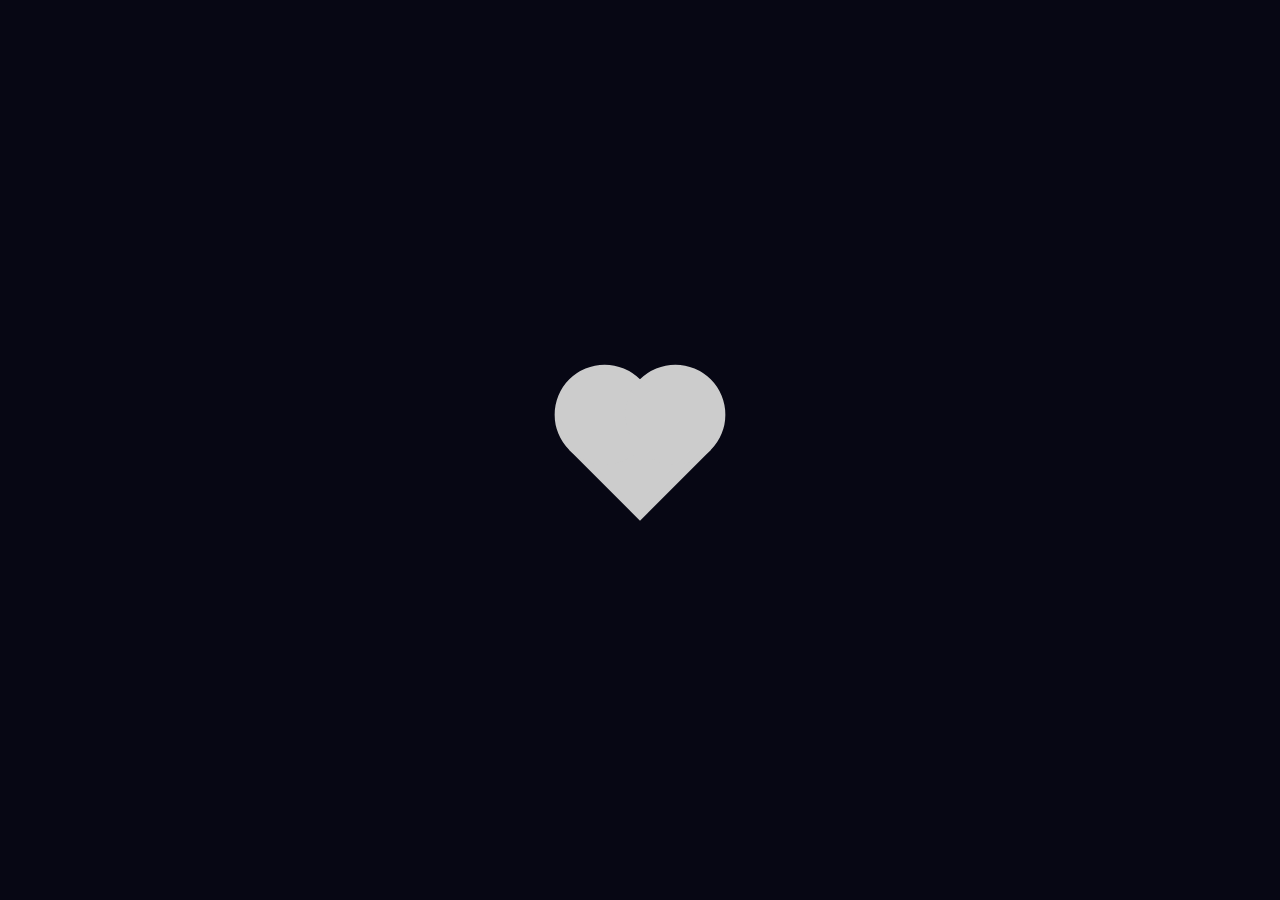
<file: 06. HTML CSS JavaScript 100 Projects/14. Heart/index.html>
<html lang="en">
  <head>
    <meta charset="UTF-8" />
    <meta http-equiv="X-UA-Compatible" content="IE=edge" />
    <meta name="viewport" content="width=device-width, initial-scale=1.0" />
    <title>Heart</title>
    <link rel="stylesheet" href="style.css" />
  </head>
  <body>
    <div class="gray-heart"></div>
    <div class="red-heart"></div>

    <script src="app.js"></script>
  </body>
</html>
</file>
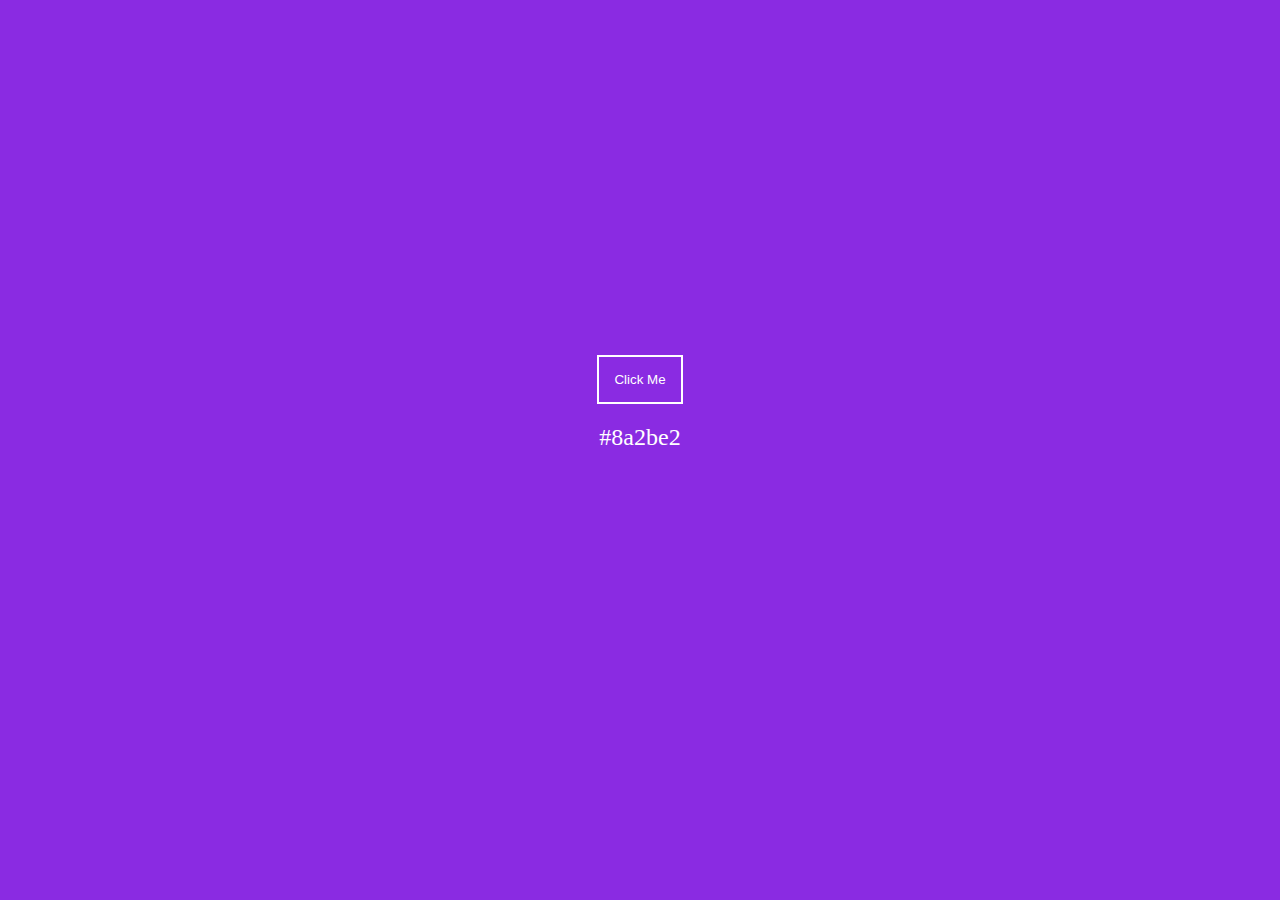
<file: 06. HTML CSS JavaScript 100 Projects/15. Background Color Changer/index.html>
<html lang="en">
  <head>
    <meta charset="UTF-8" />
    <meta http-equiv="X-UA-Compatible" content="IE=edge" />
    <meta name="viewport" content="width=device-width, initial-scale=1.0" />
    <title>Random Background Color Changer</title>
    <link rel="stylesheet" href="style.css" />
  </head>
  <body>
    <button id="btn">Click Me</button>
    <h2 id="hexCode">#8a2be2</h2>

    <script src="app.js"></script>
  </body>
</html>
</file>
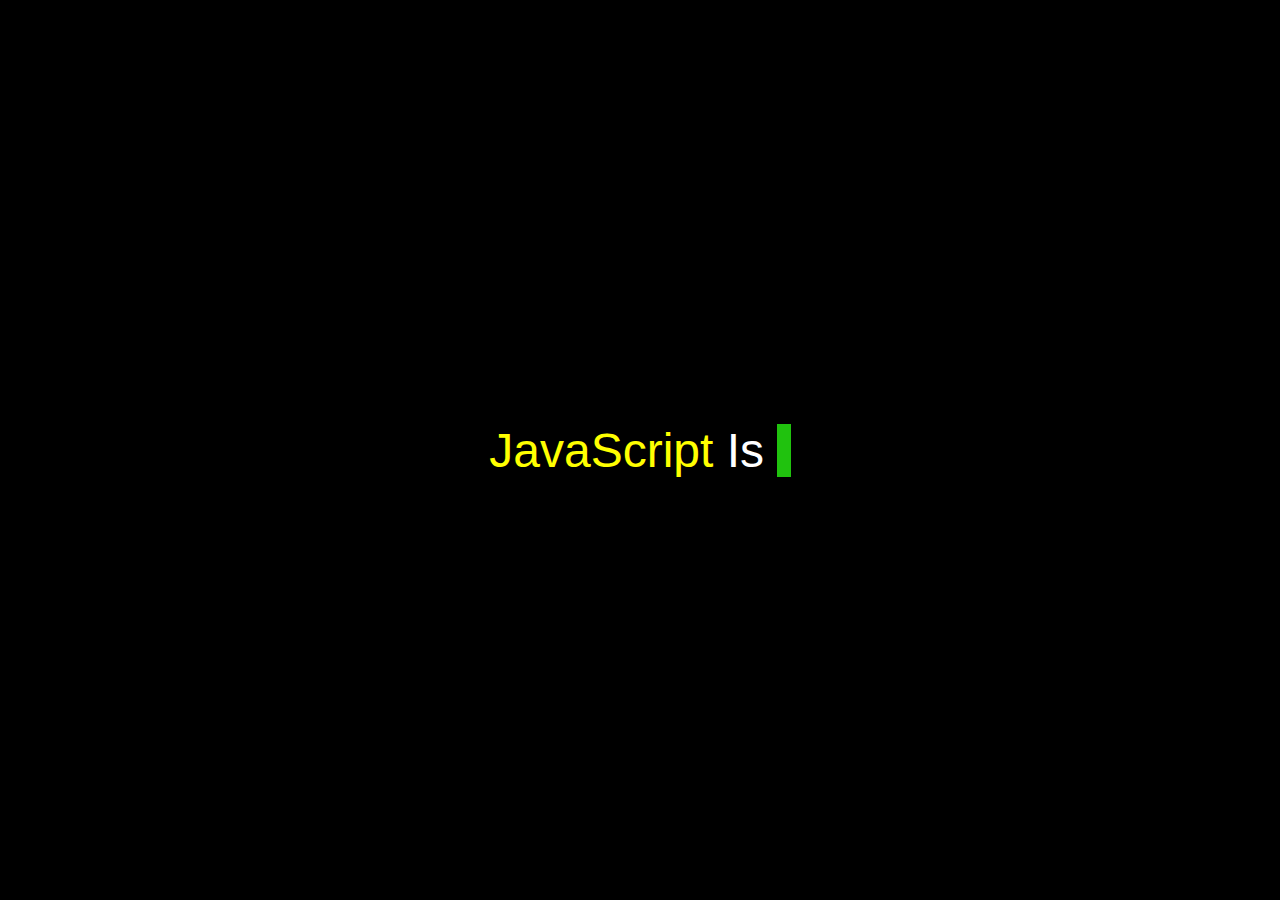
<file: 06. HTML CSS JavaScript 100 Projects/16. Auto Text/index.html>
<html lang="en">
  <head>
    <meta charset="UTF-8" />
    <meta http-equiv="X-UA-Compatible" content="IE=edge" />
    <meta name="viewport" content="width=device-width, initial-scale=1.0" />
    <title>Auto Text</title>
    <link rel="stylesheet" href="style.css" />
  </head>
  <body>
    <p>
      <span class="js">JavaScript</span> Is <span class="typed-text"></span>
      <span class="cursor">&nbsp;</span>
    </p>

    <script src="app.js"></script>
  </body>
</html>
</file>
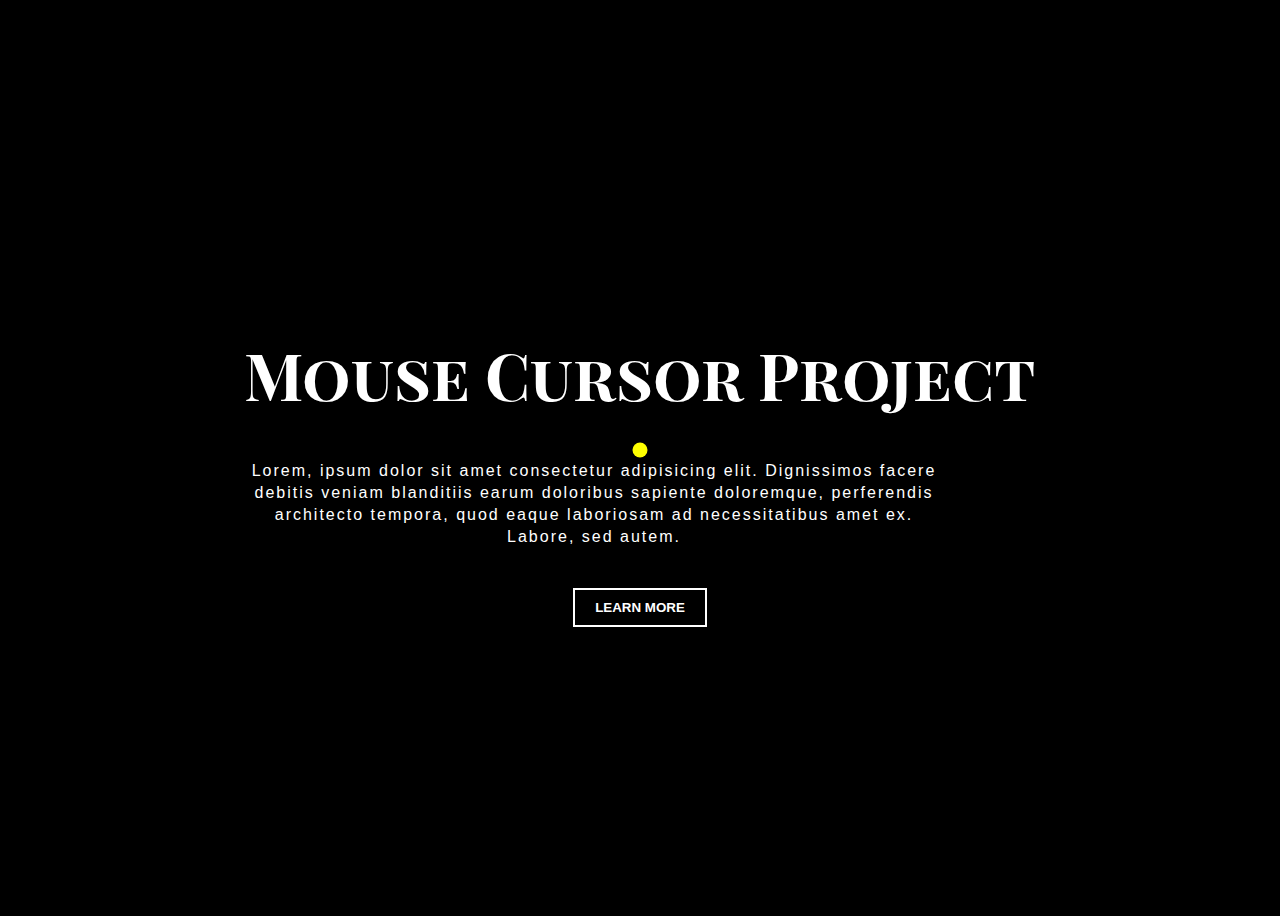
<file: 06. HTML CSS JavaScript 100 Projects/17. Cursor/index.html>
<html lang="en">
  <head>
    <meta charset="UTF-8" />
    <meta http-equiv="X-UA-Compatible" content="IE=edge" />
    <meta name="viewport" content="width=device-width, initial-scale=1.0" />
    <title>Cursor</title>
    <link rel="stylesheet" href="style.css" />
  </head>
  <body>
    <div class="cursor"></div>
    <div class="container">
      <h1>Mouse Cursor Project</h1>
      <p>
        Lorem, ipsum dolor sit amet consectetur adipisicing elit. Dignissimos
        facere debitis veniam blanditiis earum doloribus sapiente doloremque,
        perferendis architecto tempora, quod eaque laboriosam ad necessitatibus
        amet ex. Labore, sed autem.
      </p>
      <button>Learn More</button>
    </div>

    <script src="app.js"></script>
  </body>
</html>
</file>
<file: 06. HTML CSS JavaScript 100 Projects/02.Creative Loading Animation/style.css>
* {
  margin: 0;
  padding: 0;
  box-sizing: border-box;
}

body {
  background: #00008bcb;
}

.wrapper {
  display: flex;
  justify-content: center;
  align-items: center;
  min-height: 100vh;
}

.wrapper .loader {
  display: flex;
  justify-content: space-evenly;
  padding: 0 20px;
}

.loader .loading {
  background: #fff;
  width: 30px;
  height: 30px;
  border-radius: 50px;
  margin: 0 10px;
  animation: load 0.8s ease infinite;
}

.loader .loading.one {
  animation-delay: 0.3s;
}
.loader .loading.two {
  animation-delay: 0.4s;
}
.loader .loading.three {
  animation-delay: 0.5s;
}

@keyframes load {
  0% {
    width: 30px;
    height: 30px;
  }
  50% {
    width: 20px;
    height: 20px;
  }
}
</file>
<file: 06. HTML CSS JavaScript 100 Projects/03. Custom Scrollbar/style.css>
* {
  padding: 0;
  margin: 0;
  box-sizing: border-box;
  font-family: sans-serif;
}

body {
  background: crimson;
}

.card {
  width: 700px;
  background: #ccc;
  padding: 20px;
  margin: 20px;
  font-family: sans-serif;
  line-height: 28px;
}

/* Scrollbar */
::-webkit-scrollbar {
  background-color: transparent;
  width: 10px;
}

::-webkit-scrollbar-thumb {
  background: linear-gradient(#21d4fd, #b721ff);
  border-radius: 100px;
}
</file>
<file: 06. HTML CSS JavaScript 100 Projects/09. Tooltip/style.css>
* {
  padding: 0;
  margin: 0;
  box-sizing: border-box;
}

body {
  width: 100%;
  height: 100vh;
  display: flex;
  justify-content: center;
  align-items: center;
  background: linear-gradient(#8bc6ec, #9599e2);
  font-family: sans-serif;
}

#container {
  position: relative;
  padding: 7px;
  font-size: 25px;
  font-weight: bold;
  cursor: pointer;
}

#tooltip-content {
  position: absolute;
  left: 50%;
  top: 0;
  transform: translateX(-50%);
  background: #000;
  color: #fff;
  white-space: nowrap;
  padding: 10px 15px;
  border-radius: 7px;
  visibility: hidden;
  opacity: 0;
  transition: opacity 0.5s ease;
}

#tooltip-content::before {
  content: "";
  position: absolute;
  left: 50%;
  top: 100%;
  transform: translateX(-50%);
  border: 15px solid;
  border-color: #000 #0000 #0000 #0000;
}

#container:hover #tooltip-content {
  top: -130%;
  visibility: visible;
  opacity: 1;
}
</file>
<file: 06. HTML CSS JavaScript 100 Projects/10. Accordion/style.css>
* {
  padding: 0;
  margin: 0;
  box-sizing: border-box;
}

body {
  background: crimson;
  font-family: sans-serif;
}

#accordion {
  margin: 100px auto;
  width: 600px;
}

#accordion li {
  list-style: none;
  width: 100%;
  margin-bottom: 10px;
  background: #fff;
  padding: 10px;
}

#accordion li label {
  padding: 10px;
  display: flex;
  justify-content: space-between;
  align-items: center;
  font-size: 18px;
  font-weight: 500;
  color: dodgerblue;
  cursor: pointer;
}

#accordion li label span {
  transform: rotate(90deg);
  font-size: 22px;
  color: dodgerblue;
}

#accordion label + input[type="radio"] {
  display: none;
}

#accordion .content {
  padding: 0 10px;
  line-height: 26px;
  max-height: 0;
  overflow: hidden;
  transition: max-height 0.5s;
}

#accordion label + input[type="radio"]:checked + .content {
  max-height: 400px;
}
</file>
<file: 06. HTML CSS JavaScript 100 Projects/100. Wikipedia Clone/style.css>
* {
  box-sizing: border-box;
}

body {
  font-family: Arial, sans-serif;
  margin: 0;
  padding: 0;
}

.container {
  max-width: 800px;
  margin: 0 auto;
  padding: 2rem;
}

h1 {
  font-size: 3rem;
  margin-bottom: 2rem;
}

#search-form {
  display: flex;
  justify-content: center;
  align-items: center;
  margin-bottom: 2rem;
}

#search-input {
  font-size: 1.2rem;
  padding: 0.5rem 1rem;
  margin-right: 1rem;
  border: 2px solid #ccc;
  border-radius: 0.25rem;
  flex-grow: 1;
}

#search-input:focus {
  outline: none;
  border-color: #0074d9;
}

button[type="submit"] {
  font-size: 1.2rem;
  padding: 0.5rem 1rem;
  background-color: #0074d9;
  color: #fff;
  border: none;
  border-radius: 0.25rem;
  cursor: pointer;
}

button[type="submit"]:hover {
  background-color: #0063ad;
}

#search-results {
  margin-bottom: 2rem;
}

.result-item {
  margin-bottom: 1rem;
}

.result-title {
  font-size: 1.5rem;
  margin-top: 0;
}

.result-link {
  display: block;
  font-size: 1.2rem;
  margin-bottom: 0.5rem;
  color: #0074d9;
}

.result-link:hover {
  text-decoration: underline;
}

.result-snippet {
  margin-top: 0;
}

.spinner {
  display: flex;
  justify-content: center;
  align-items: center;
  font-size: 2rem;
  height: 10rem;
}

/* Dark theme */
.header-container {
  display: flex;
  justify-content: space-between;
  align-items: center;
}

#theme-toggler {
  border: none;
  background: transparent;
  cursor: pointer;
  background: #e2e2e2;
  padding: 10px 20px;
  border-radius: 100px;
}

.dark-theme {
  background-color: #282c34;
  color: #fff;
}

.dark-theme #search-input {
  background-color: #454545;
  color: #fff;
  border-color: #fff;
}

.dark-theme #search-input:focus {
  border-color: #0074d9;
}

.dark-theme button[type="submit"] {
  background-color: #0074d9;
}

.dark-theme .result-link,
.dark-theme .result-link:hover {
  color: #90caf9;
}
</file>
<file: 06. HTML CSS JavaScript 100 Projects/11. Scrollbar/style.css>
body {
  display: flex;
  justify-content: center;
  align-items: center;
  font-family: sans-serif;
  color: #fff;
}

.scroll-container {
  background: rgb(7, 7, 7);
  width: 25rem;
  padding: 30px;
}

.scroll-div {
  width: 400px;
  height: 500px;
  background: rgb(7, 7, 7);
  overflow: hidden;
  overflow-y: scroll;
}

.scroll-object {
  padding: 20px;
}
</file>
<file: 06. HTML CSS JavaScript 100 Projects/13. Page Scroll Indicator/style.css>
* {
  margin: 0;
  padding: 0;
}

body {
  height: 100vh;
  font-family: sans-serif;
  background: #000;
  color: #fff;
}

.content {
  padding: 4rem;
}

section {
  border: 2px solid white;
  margin: 20px 0;
  padding: 20px;
}

section h1 {
  margin: 10px 0;
}

.scroll-indicator {
  height: 5px;
  width: calc(100% - 6em);
  position: fixed;
  top: 10px;
  left: 3em;
  border-radius: 3px;
}

.scroll-indicator .progress {
  height: 100%;
  width: 0;
  border-radius: 3px;
  /* https://www.grabient.com/ */
  background: linear-gradient(30deg, #21d4fd, #b721ff);
  transition: width 0.1s;
}
</file>
<file: 06. HTML CSS JavaScript 100 Projects/14. Heart/style.css>
* {
  box-sizing: border-box;
  margin: 0;
  padding: 0;
}

:root {
  --main-color: #dc143c;
}

body {
  display: flex;
  justify-content: center;
  align-items: center;
  height: 100vh;
  background: rgb(7, 7, 20);
}

/* gray-heart */
.gray-heart {
  background: #ccc;
  display: flex;
  justify-content: center;
  align-items: center;
  width: 100px;
  height: 100px;
  position: relative;
  top: 0;
  transform: rotate(-45deg);
}

.gray-heart:before,
.gray-heart:after {
  content: "";
  background: #ccc;
  border-radius: 50%;
  height: 100px;
  width: 100px;
  position: absolute;
}

.gray-heart:before {
  top: -50px;
  left: 0;
}

.gray-heart:after {
  left: 50px;
  top: 0;
}

/* red-heart */
.red-heart {
  background: var(--main-color);
  display: flex;
  justify-content: center;
  align-items: center;
  height: 100px;
  width: 100px;
  transform: rotate(-45deg);
  position: absolute;
  visibility: hidden;
}

.red-heart:before,
.red-heart:after {
  content: "";
  background: var(--main-color);
  border-radius: 50%;
  width: 100px;
  height: 100px;
  position: absolute;
}

.red-heart:before {
  top: -50px;
  left: 0;
}

.red-heart:after {
  left: 50px;
  top: 0;
}

.red-heart.animation {
  animation: pop 0.9s linear;
  visibility: visible;
}

.red-heart.fill-color {
  background: var(--main-color);
}

@keyframes pop {
  100% {
    transform: scale(1.7) rotate(-45deg);
    opacity: 0;
  }
}
</file>
<file: 06. HTML CSS JavaScript 100 Projects/15. Background Color Changer/style.css>
body {
  background: blueviolet;
  min-height: 90vh;
  display: flex;
  flex-direction: column;
  justify-content: center;
  align-items: center;
  transition: 0.3s cubic-bezier(0.215, 0.61, 0.355, 1);
}

h2 {
  color: #fff;
  font-weight: 200;
}

button {
  padding: 15px;
  background: transparent;
  border: 2px solid white;
  color: #fff;
  transition: 0.8s cubic-bezier(0.175, 0.885, 0.32, 1.275);
}

button:hover {
  background: #fff;
  color: #000;
  cursor: pointer;
}

button:active {
  padding: 5px;
}
</file>
<file: 06. HTML CSS JavaScript 100 Projects/16. Auto Text/style.css>
* {
  padding: 0;
  margin: 0;
  box-sizing: border-box;
}

body {
  display: flex;
  justify-content: center;
  align-items: center;
  height: 100vh;
  font-family: sans-serif;
  background: #000;
  color: #fff;
}

p {
  font-size: 3rem;
}

.js {
  color: yellow;
}

.typed-text {
  color: #20c20e;
}

.cursor {
  background: #20c20e;
}
</file>
<file: 06. HTML CSS JavaScript 100 Projects/17. Cursor/style.css>
@import url("https://fonts.googleapis.com/css2?family=Playfair+Display+SC:wght@700&display=swap");

body {
  height: 100vh;
  background: #000;
  display: flex;
  flex-direction: column;
  justify-content: center;
  align-items: center;
}

.container {
  text-align: center;
  margin: 0 auto;
}

h1 {
  color: #fff;
  font-size: 4rem;
  font-family: "Playfair Display SC", serif;
}

p {
  color: #fff;
  max-width: 700px;
  font-family: sans-serif;
  letter-spacing: 2px;
  line-height: 22px;
  margin-bottom: 40px;
}

button {
  padding: 0;
  margin: 0;
  border: transparent;
  background: transparent;
  color: #fff;
  border: 2px solid white;
  padding: 10px 20px;
  font-weight: bold;
  text-transform: uppercase;
  cursor: pointer;
}

/* JavaScript */
div.cursor {
  position: absolute;
  top: 50%;
  left: 50%;
  width: 15px;
  height: 15px;
  background: yellow;
  border-radius: 50%;
  transform: translate(-50%, -50%);
}
</file>
